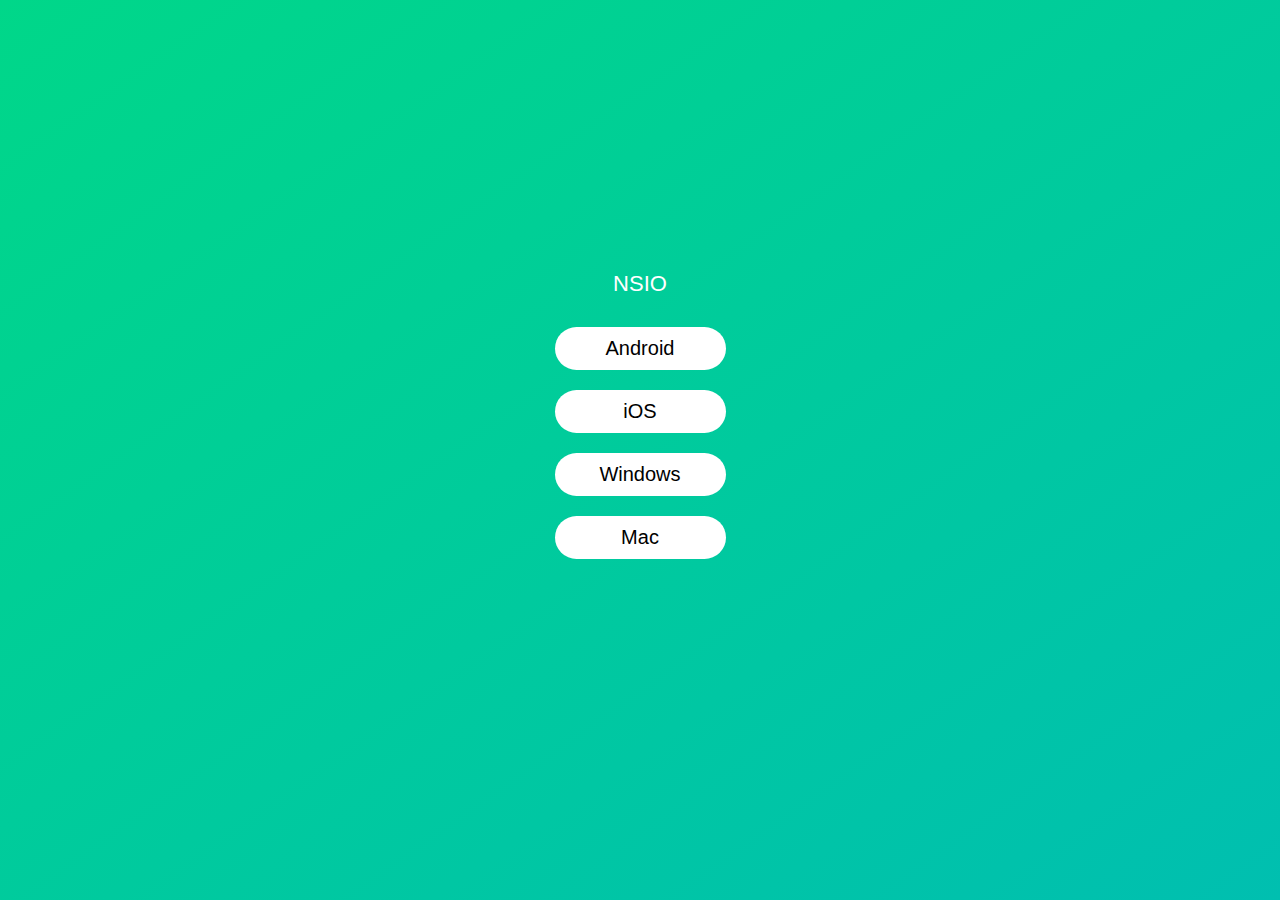
<file: download.html>
<!DOCTYPE html>
<html>
<head>
<meta name="viewport" content="width=device-width, initial-scale=1,maximum-scale=1,user-scalable=no">
<meta charset="UTF-8">
<title>下载页面</title>
<link href="css/base.css" rel="stylesheet">
<link href="css/phone2.css" rel="stylesheet">
</head>
<body>

<div class="open-tips">
	<img src="image/open-tips.png">
</div>
<center>
	<div style="font-size: 22px;color: white;">NSIO</div>
	<div class="download">
		<a class="android" onclick="androidDownload()">Android</a>
		<a class="ios" onclick="iosDownload()">iOS</a>
		<a class="windows" onclick="windowsDownload()">Windows</a>
		<a class="mac" onclick="macDownload()">Mac</a>
	</div>
</center>

<script src="https://code.jquery.com/jquery-3.3.1.slim.min.js"></script>
<script type="text/javascript">

//安卓下载地址 
var androidUrl = 'https://public.99cjzb.com/public/nsio.apk';
//IOS下载地址
var iosUrl = 'itms-services://?action=download-manifest&url=https://hjcore.github.io/files/nsio.plist';
var windowsUrl = "https://public.99cjzb.com/public/nsio.exe";
var macUrl = "https://public.99cjzb.com/public/nsio-mac.zip";
var openTips = document.querySelector('.open-tips');


function androidDownload(){
	location.href = androidUrl;
}
function iosDownload(){
	location.href = iosUrl;
}
function windowsDownload(){
	location.href = windowsUrl;
}
function macDownload(){
	location.href = macUrl;
}

function checkos(){
	var u = navigator.userAgent;
	var isAndroid = u.indexOf('Android') > -1 || u.indexOf('Adr') > -1; //android终端
	var isiOS = !!u.match(/\(i[^;]+;( U;)? CPU.+Mac OS X/); //ios终端
	if(isAndroid){
		IOSBtn.style.display = "none";
		return;
	}else if(isiOS){
		androidBtn.style.display = "none";
		return;
	}else{
		return;
	}
}

function isWeChat(){
	var ua = window.navigator.userAgent.toLowerCase();
	if(ua.match(/MicroMessenger/i) == 'micromessenger'){
		return true;
	}else{
		return false;
	}
}
</script>
</body>
</html>
</file>
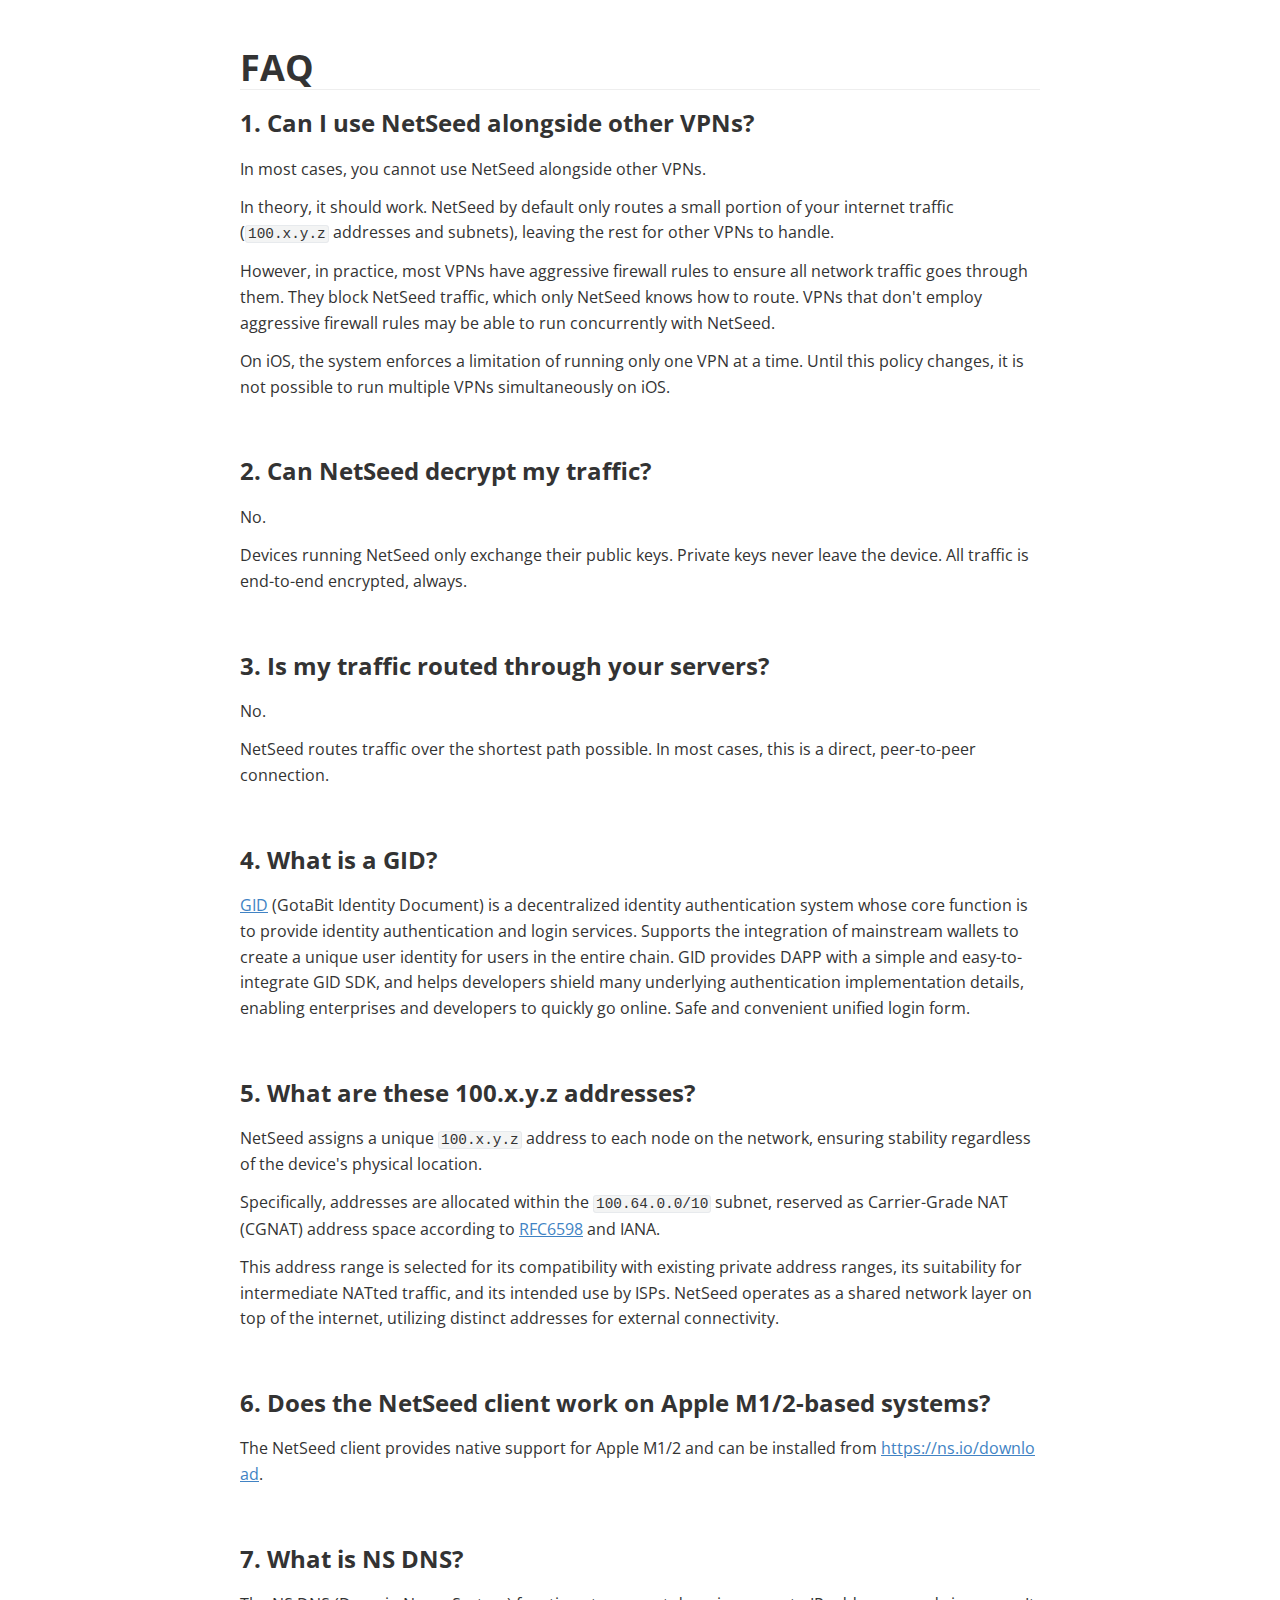
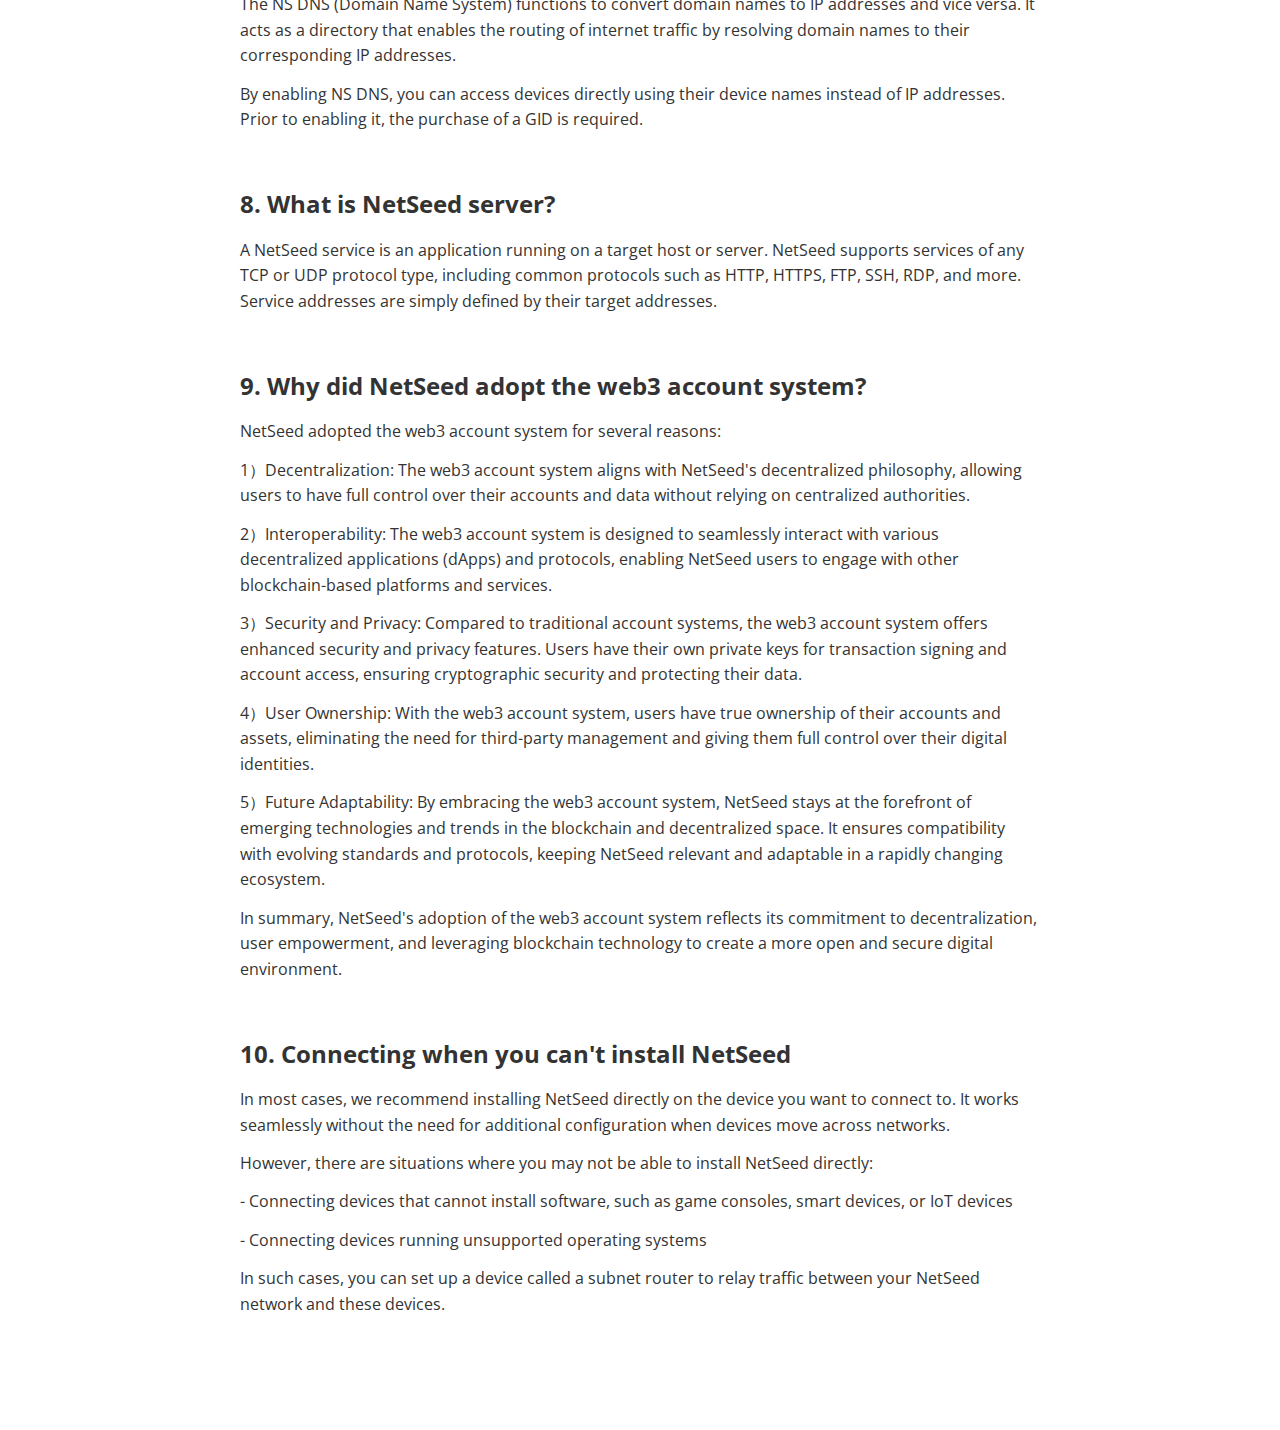
<file: faq.html>
<!doctype html>
<html>
<head>
<meta charset='UTF-8'><meta name='viewport' content='width=device-width initial-scale=1'>

<link href='https://fonts.googleapis.com/css?family=Open+Sans:400italic,700italic,700,400&subset=latin,latin-ext' rel='stylesheet' type='text/css' /><style type='text/css'>html {overflow-x: initial !important;}:root { --bg-color: #ffffff; --text-color: #333333; --select-text-bg-color: #B5D6FC; --select-text-font-color: auto; --monospace: "Lucida Console",Consolas,"Courier",monospace; --title-bar-height: 20px; }
.mac-os-11 { --title-bar-height: 28px; }
html { font-size: 14px; background-color: var(--bg-color); color: var(--text-color); font-family: "Helvetica Neue", Helvetica, Arial, sans-serif; -webkit-font-smoothing: antialiased; }
h1, h2, h3, h4, h5 { white-space: pre-wrap; }
body { margin: 0px; padding: 0px; height: auto; inset: 0px; font-size: 1rem; line-height: 1.428571; overflow-x: hidden; background: inherit; tab-size: 4; }
iframe { margin: auto; }
a.url { word-break: break-all; }
a:active, a:hover { outline: 0px; }
.in-text-selection, ::selection { text-shadow: none; background: var(--select-text-bg-color); color: var(--select-text-font-color); }
#write { margin: 0px auto; height: auto; width: inherit; word-break: normal; overflow-wrap: break-word; position: relative; white-space: normal; overflow-x: visible; padding-top: 36px; }
#write.first-line-indent p { text-indent: 2em; }
#write.first-line-indent li p, #write.first-line-indent p * { text-indent: 0px; }
#write.first-line-indent li { margin-left: 2em; }
.for-image #write { padding-left: 8px; padding-right: 8px; }
body.typora-export { padding-left: 30px; padding-right: 30px; }
.typora-export .footnote-line, .typora-export li, .typora-export p { white-space: pre-wrap; }
.typora-export .task-list-item input { pointer-events: none; }
@media screen and (max-width: 500px) {
  body.typora-export { padding-left: 0px; padding-right: 0px; }
  #write { padding-left: 20px; padding-right: 20px; }
}
#write li > figure:last-child { margin-bottom: 0.5rem; }
#write ol, #write ul { position: relative; }
img { max-width: 100%; vertical-align: middle; image-orientation: from-image; }
button, input, select, textarea { color: inherit; font-style: inherit; font-variant-caps: inherit; font-weight: inherit; font-stretch: inherit; font-size: inherit; line-height: inherit; font-family: inherit; font-size-adjust: inherit; font-kerning: inherit; font-variant-alternates: inherit; font-variant-ligatures: inherit; font-variant-numeric: inherit; font-variant-east-asian: inherit; font-variant-position: inherit; font-feature-settings: inherit; font-optical-sizing: inherit; font-variation-settings: inherit; }
input[type="checkbox"], input[type="radio"] { line-height: normal; padding: 0px; }
*, ::after, ::before { box-sizing: border-box; }
#write h1, #write h2, #write h3, #write h4, #write h5, #write h6, #write p, #write pre { width: inherit; }
#write h1, #write h2, #write h3, #write h4, #write h5, #write h6, #write p { position: relative; }
p { line-height: inherit; }
h1, h2, h3, h4, h5, h6 { break-after: avoid-page; break-inside: avoid; orphans: 4; }
p { orphans: 4; }
h1 { font-size: 2rem; }
h2 { font-size: 1.8rem; }
h3 { font-size: 1.6rem; }
h4 { font-size: 1.4rem; }
h5 { font-size: 1.2rem; }
h6 { font-size: 1rem; }
.md-math-block, .md-rawblock, h1, h2, h3, h4, h5, h6, p { margin-top: 1rem; margin-bottom: 1rem; }
.hidden { display: none; }
.md-blockmeta { color: rgb(204, 204, 204); font-weight: 700; font-style: italic; }
a { cursor: pointer; }
sup.md-footnote { padding: 2px 4px; background-color: rgba(238, 238, 238, 0.7); color: rgb(85, 85, 85); border-radius: 4px; cursor: pointer; }
sup.md-footnote a, sup.md-footnote a:hover { color: inherit; text-transform: inherit; text-decoration: inherit; }
#write input[type="checkbox"] { cursor: pointer; width: inherit; height: inherit; }
figure { overflow-x: auto; margin: 1.2em 0px; max-width: calc(100% + 16px); padding: 0px; }
figure > table { margin: 0px; }
thead, tr { break-inside: avoid; break-after: auto; }
thead { display: table-header-group; }
table { border-collapse: collapse; border-spacing: 0px; width: 100%; overflow: auto; break-inside: auto; text-align: left; }
table.md-table td { min-width: 32px; }
.CodeMirror-gutters { border-right-width: 0px; border-right-style: none; border-right-color: currentcolor; background-color: inherit; }
.CodeMirror-linenumber { -webkit-user-select: none; }
.CodeMirror { text-align: left; }
.CodeMirror-placeholder { opacity: 0.3; }
.CodeMirror pre { padding: 0px 4px; }
.CodeMirror-lines { padding: 0px; }
div.hr:focus { cursor: none; }
#write pre { white-space: pre-wrap; }
#write.fences-no-line-wrapping pre { white-space: pre; }
#write pre.ty-contain-cm { white-space: normal; }
.CodeMirror-gutters { margin-right: 4px; }
.md-fences { font-size: 0.9rem; display: block; break-inside: avoid; text-align: left; overflow: visible; white-space: pre; background: inherit; position: relative !important; }
.md-fences-adv-panel { width: 100%; margin-top: 10px; text-align: center; padding-top: 0px; padding-bottom: 8px; overflow-x: auto; }
#write .md-fences.mock-cm { white-space: pre-wrap; }
.md-fences.md-fences-with-lineno { padding-left: 0px; }
#write.fences-no-line-wrapping .md-fences.mock-cm { white-space: pre; overflow-x: auto; }
.md-fences.mock-cm.md-fences-with-lineno { padding-left: 8px; }
.CodeMirror-line, twitterwidget { break-inside: avoid; }
svg { break-inside: avoid; }
.footnotes { opacity: 0.8; font-size: 0.9rem; margin-top: 1em; margin-bottom: 1em; }
.footnotes + .footnotes { margin-top: 0px; }
.md-reset { margin: 0px; padding: 0px; border: 0px; outline: 0px; vertical-align: top; background: 0px 0px; text-decoration: none; text-shadow: none; float: none; position: static; width: auto; height: auto; white-space: nowrap; cursor: inherit; line-height: normal; font-weight: 400; text-align: left; box-sizing: content-box; direction: ltr; }
li div { padding-top: 0px; }
blockquote { margin: 1rem 0px; }
li .mathjax-block, li p { margin: 0.5rem 0px; }
li blockquote { margin: 1rem 0px; }
li { margin: 0px; position: relative; }
blockquote > :last-child { margin-bottom: 0px; }
blockquote > :first-child, li > :first-child { margin-top: 0px; }
.footnotes-area { color: rgb(136, 136, 136); margin-top: 0.714rem; padding-bottom: 0.143rem; white-space: normal; }
#write .footnote-line { white-space: pre-wrap; }
@media print {
  body, html { border: 1px solid transparent; height: 99%; break-after: avoid; break-before: avoid; font-variant-ligatures: no-common-ligatures; }
  #write { margin-top: 0px; border-color: transparent !important; padding-top: 0px !important; padding-bottom: 0px !important; }
  .typora-export * { print-color-adjust: exact; }
  .typora-export #write { break-after: avoid; }
  .typora-export #write::after { height: 0px; }
  .is-mac table { break-inside: avoid; }
  #write > p:nth-child(1) { margin-top: 0px; }
  .typora-export-show-outline .typora-export-sidebar { display: none; }
  figure { overflow-x: visible; }
}
.footnote-line { margin-top: 0.714em; font-size: 0.7em; }
a img, img a { cursor: pointer; }
pre.md-meta-block { font-size: 0.8rem; min-height: 0.8rem; white-space: pre-wrap; background: rgb(204, 204, 204); display: block; overflow-x: hidden; }
p > .md-image:only-child:not(.md-img-error) img, p > img:only-child { display: block; margin: auto; }
#write.first-line-indent p > .md-image:only-child:not(.md-img-error) img { left: -2em; position: relative; }
p > .md-image:only-child { display: inline-block; width: 100%; }
#write .MathJax_Display { margin: 0.8em 0px 0px; }
.md-math-block { width: 100%; }
.md-math-block:not(:empty)::after { display: none; }
.MathJax_ref { fill: currentcolor; }
[contenteditable="true"]:active, [contenteditable="true"]:focus, [contenteditable="false"]:active, [contenteditable="false"]:focus { outline: 0px; box-shadow: none; }
.md-task-list-item { position: relative; list-style-type: none; }
.task-list-item.md-task-list-item { padding-left: 0px; }
.md-task-list-item > input { position: absolute; top: 0px; left: 0px; margin-left: -1.2em; margin-top: calc(1em - 10px); border: medium; }
.math { font-size: 1rem; }
.md-toc { min-height: 3.58rem; position: relative; font-size: 0.9rem; border-radius: 10px; }
.md-toc-content { position: relative; margin-left: 0px; }
.md-toc-content::after, .md-toc::after { display: none; }
.md-toc-item { display: block; color: rgb(65, 131, 196); }
.md-toc-item a { text-decoration: none; }
.md-toc-inner:hover { text-decoration: underline; }
.md-toc-inner { display: inline-block; cursor: pointer; }
.md-toc-h1 .md-toc-inner { margin-left: 0px; font-weight: 700; }
.md-toc-h2 .md-toc-inner { margin-left: 2em; }
.md-toc-h3 .md-toc-inner { margin-left: 4em; }
.md-toc-h4 .md-toc-inner { margin-left: 6em; }
.md-toc-h5 .md-toc-inner { margin-left: 8em; }
.md-toc-h6 .md-toc-inner { margin-left: 10em; }
@media screen and (max-width: 48em) {
  .md-toc-h3 .md-toc-inner { margin-left: 3.5em; }
  .md-toc-h4 .md-toc-inner { margin-left: 5em; }
  .md-toc-h5 .md-toc-inner { margin-left: 6.5em; }
  .md-toc-h6 .md-toc-inner { margin-left: 8em; }
}
a.md-toc-inner { font-size: inherit; font-style: inherit; font-weight: inherit; line-height: inherit; }
.footnote-line a:not(.reversefootnote) { color: inherit; }
.reversefootnote { font-family: ui-monospace, sans-serif; }
.md-attr { display: none; }
.md-fn-count::after { content: "."; }
code, pre, samp, tt { font-family: var(--monospace); }
kbd { margin: 0px 0.1em; padding: 0.1em 0.6em; font-size: 0.8em; color: rgb(36, 39, 41); background: rgb(255, 255, 255); border: 1px solid rgb(173, 179, 185); border-radius: 3px; box-shadow: rgba(12, 13, 14, 0.2) 0px 1px 0px, rgb(255, 255, 255) 0px 0px 0px 2px inset; white-space: nowrap; vertical-align: middle; }
.md-comment { color: rgb(162, 127, 3); opacity: 0.6; font-family: var(--monospace); }
code { text-align: left; vertical-align: initial; }
a.md-print-anchor { white-space: pre !important; border-width: medium !important; border-style: none !important; border-color: currentcolor !important; display: inline-block !important; position: absolute !important; width: 1px !important; right: 0px !important; outline: 0px !important; background: 0px 0px !important; text-decoration: initial !important; text-shadow: initial !important; }
.os-windows.monocolor-emoji .md-emoji { font-family: "Segoe UI Symbol", sans-serif; }
.md-diagram-panel > svg { max-width: 100%; }
[lang="flow"] svg, [lang="mermaid"] svg { max-width: 100%; height: auto; }
[lang="mermaid"] .node text { font-size: 1rem; }
table tr th { border-bottom-width: 0px; border-bottom-style: none; border-bottom-color: currentcolor; }
video { max-width: 100%; display: block; margin: 0px auto; }
iframe { max-width: 100%; width: 100%; border: medium; }
.highlight td, .highlight tr { border: 0px; }
mark { background: rgb(255, 255, 0); color: rgb(0, 0, 0); }
.md-html-inline .md-plain, .md-html-inline strong, mark .md-inline-math, mark strong { color: inherit; }
.md-expand mark .md-meta { opacity: 0.3 !important; }
mark .md-meta { color: rgb(0, 0, 0); }
@media print {
  .typora-export h1, .typora-export h2, .typora-export h3, .typora-export h4, .typora-export h5, .typora-export h6 { break-inside: avoid; }
}
.md-diagram-panel .messageText { stroke: none !important; }
.md-diagram-panel .start-state { fill: var(--node-fill); }
.md-diagram-panel .edgeLabel rect { opacity: 1 !important; }
.md-fences.md-fences-math { font-size: 1em; }
.md-fences-advanced:not(.md-focus) { padding: 0px; white-space: nowrap; border: 0px; }
.md-fences-advanced:not(.md-focus) { background: inherit; }
.typora-export-show-outline .typora-export-content { max-width: 1440px; margin: auto; display: flex; flex-direction: row; }
.typora-export-sidebar { width: 300px; font-size: 0.8rem; margin-top: 80px; margin-right: 18px; }
.typora-export-show-outline #write { --webkit-flex: 2; flex: 2 1 0%; }
.typora-export-sidebar .outline-content { position: fixed; top: 0px; max-height: 100%; overflow: hidden auto; padding-bottom: 30px; padding-top: 60px; width: 300px; }
@media screen and (max-width: 1024px) {
  .typora-export-sidebar, .typora-export-sidebar .outline-content { width: 240px; }
}
@media screen and (max-width: 800px) {
  .typora-export-sidebar { display: none; }
}
.outline-content li, .outline-content ul { margin-left: 0px; margin-right: 0px; padding-left: 0px; padding-right: 0px; list-style: none; overflow-wrap: anywhere; }
.outline-content ul { margin-top: 0px; margin-bottom: 0px; }
.outline-content strong { font-weight: 400; }
.outline-expander { width: 1rem; height: 1.428571rem; position: relative; display: table-cell; vertical-align: middle; cursor: pointer; padding-left: 4px; }
.outline-expander::before { content: ""; position: relative; font-family: Ionicons; display: inline-block; font-size: 8px; vertical-align: middle; }
.outline-item { padding-top: 3px; padding-bottom: 3px; cursor: pointer; }
.outline-expander:hover::before { content: ""; }
.outline-h1 > .outline-item { padding-left: 0px; }
.outline-h2 > .outline-item { padding-left: 1em; }
.outline-h3 > .outline-item { padding-left: 2em; }
.outline-h4 > .outline-item { padding-left: 3em; }
.outline-h5 > .outline-item { padding-left: 4em; }
.outline-h6 > .outline-item { padding-left: 5em; }
.outline-label { cursor: pointer; display: table-cell; vertical-align: middle; text-decoration: none; color: inherit; }
.outline-label:hover { text-decoration: underline; }
.outline-item:hover { border-color: rgb(245, 245, 245); background-color: var(--item-hover-bg-color); }
.outline-item:hover { margin-left: -28px; margin-right: -28px; border-left-width: 28px; border-left-style: solid; border-left-color: transparent; border-right-width: 28px; border-right-style: solid; border-right-color: transparent; }
.outline-item-single .outline-expander::before, .outline-item-single .outline-expander:hover::before { display: none; }
.outline-item-open > .outline-item > .outline-expander::before { content: ""; }
.outline-children { display: none; }
.info-panel-tab-wrapper { display: none; }
.outline-item-open > .outline-children { display: block; }
.typora-export .outline-item { padding-top: 1px; padding-bottom: 1px; }
.typora-export .outline-item:hover { margin-right: -8px; border-right-width: 8px; border-right-style: solid; border-right-color: transparent; }
.typora-export .outline-expander::before { content: "+"; font-family: inherit; top: -1px; }
.typora-export .outline-expander:hover::before, .typora-export .outline-item-open > .outline-item > .outline-expander::before { content: "−"; }
.typora-export-collapse-outline .outline-children { display: none; }
.typora-export-collapse-outline .outline-item-open > .outline-children, .typora-export-no-collapse-outline .outline-children { display: block; }
.typora-export-no-collapse-outline .outline-expander::before { content: "" !important; }
.typora-export-show-outline .outline-item-active > .outline-item .outline-label { font-weight: 700; }
.md-inline-math-container mjx-container { zoom: 0.95; }
mjx-container { break-inside: avoid; }


:root {
    --side-bar-bg-color: #fafafa;
    --control-text-color: #777;
}

@include-when-export url(https://fonts.googleapis.com/css?family=Open+Sans:400italic,700italic,700,400&subset=latin,latin-ext);

/* open-sans-regular - latin-ext_latin */
  /* open-sans-italic - latin-ext_latin */
    /* open-sans-700 - latin-ext_latin */
    /* open-sans-700italic - latin-ext_latin */
  html {
    font-size: 16px;
    -webkit-font-smoothing: antialiased;
}

body {
    font-family: "Open Sans","Clear Sans", "Helvetica Neue", Helvetica, Arial, 'Segoe UI Emoji', sans-serif;
    color: rgb(51, 51, 51);
    line-height: 1.6;
}

#write {
    max-width: 860px;
  	margin: 0 auto;
  	padding: 30px;
    padding-bottom: 100px;
}

@media only screen and (min-width: 1400px) {
	#write {
		max-width: 1024px;
	}
}

@media only screen and (min-width: 1800px) {
	#write {
		max-width: 1200px;
	}
}

#write > ul:first-child,
#write > ol:first-child{
    margin-top: 30px;
}

a {
    color: #4183C4;
}
h1,
h2,
h3,
h4,
h5,
h6 {
    position: relative;
    margin-top: 1rem;
    margin-bottom: 1rem;
    font-weight: bold;
    line-height: 1.4;
    cursor: text;
}
h1:hover a.anchor,
h2:hover a.anchor,
h3:hover a.anchor,
h4:hover a.anchor,
h5:hover a.anchor,
h6:hover a.anchor {
    text-decoration: none;
}
h1 tt,
h1 code {
    font-size: inherit;
}
h2 tt,
h2 code {
    font-size: inherit;
}
h3 tt,
h3 code {
    font-size: inherit;
}
h4 tt,
h4 code {
    font-size: inherit;
}
h5 tt,
h5 code {
    font-size: inherit;
}
h6 tt,
h6 code {
    font-size: inherit;
}
h1 {
    font-size: 2.25em;
    line-height: 1.2;
    border-bottom: 1px solid #eee;
}
h2 {
    font-size: 1.75em;
    line-height: 1.225;
    border-bottom: 1px solid #eee;
}

/*@media print {
    .typora-export h1,
    .typora-export h2 {
        border-bottom: none;
        padding-bottom: initial;
    }

    .typora-export h1::after,
    .typora-export h2::after {
        content: "";
        display: block;
        height: 100px;
        margin-top: -96px;
        border-top: 1px solid #eee;
    }
}*/

h3 {
    font-size: 1.5em;
    line-height: 1.43;
}
h4 {
    font-size: 1.25em;
}
h5 {
    font-size: 1em;
}
h6 {
   font-size: 1em;
    color: #777;
}
p,
blockquote,
ul,
ol,
dl,
table{
    margin: 0.8em 0;
}
li>ol,
li>ul {
    margin: 0 0;
}
hr {
    height: 2px;
    padding: 0;
    margin: 16px 0;
    background-color: #e7e7e7;
    border: 0 none;
    overflow: hidden;
    box-sizing: content-box;
}

li p.first {
    display: inline-block;
}
ul,
ol {
    padding-left: 30px;
}
ul:first-child,
ol:first-child {
    margin-top: 0;
}
ul:last-child,
ol:last-child {
    margin-bottom: 0;
}
blockquote {
    border-left: 4px solid #dfe2e5;
    padding: 0 15px;
    color: #777777;
}
blockquote blockquote {
    padding-right: 0;
}
table {
    padding: 0;
    word-break: initial;
}
table tr {
    border: 1px solid #dfe2e5;
    margin: 0;
    padding: 0;
}
table tr:nth-child(2n),
thead {
    background-color: #f8f8f8;
}
table th {
    font-weight: bold;
    border: 1px solid #dfe2e5;
    border-bottom: 0;
    margin: 0;
    padding: 6px 13px;
}
table td {
    border: 1px solid #dfe2e5;
    margin: 0;
    padding: 6px 13px;
}
table th:first-child,
table td:first-child {
    margin-top: 0;
}
table th:last-child,
table td:last-child {
    margin-bottom: 0;
}

.CodeMirror-lines {
    padding-left: 4px;
}

.code-tooltip {
    box-shadow: 0 1px 1px 0 rgba(0,28,36,.3);
    border-top: 1px solid #eef2f2;
}

.md-fences,
code,
tt {
    border: 1px solid #e7eaed;
    background-color: #f8f8f8;
    border-radius: 3px;
    padding: 0;
    padding: 2px 4px 0px 4px;
    font-size: 0.9em;
}

code {
    background-color: #f3f4f4;
    padding: 0 2px 0 2px;
}

.md-fences {
    margin-bottom: 15px;
    margin-top: 15px;
    padding-top: 8px;
    padding-bottom: 6px;
}


.md-task-list-item > input {
  margin-left: -1.3em;
}

@media print {
    html {
        font-size: 13px;
    }
    pre {
        page-break-inside: avoid;
        word-wrap: break-word;
    }
}

.md-fences {
	background-color: #f8f8f8;
}
#write pre.md-meta-block {
	padding: 1rem;
    font-size: 85%;
    line-height: 1.45;
    background-color: #f7f7f7;
    border: 0;
    border-radius: 3px;
    color: #777777;
    margin-top: 0 !important;
}

.mathjax-block>.code-tooltip {
	bottom: .375rem;
}

.md-mathjax-midline {
    background: #fafafa;
}

#write>h3.md-focus:before{
	left: -1.5625rem;
	top: .375rem;
}
#write>h4.md-focus:before{
	left: -1.5625rem;
	top: .285714286rem;
}
#write>h5.md-focus:before{
	left: -1.5625rem;
	top: .285714286rem;
}
#write>h6.md-focus:before{
	left: -1.5625rem;
	top: .285714286rem;
}
.md-image>.md-meta {
    /*border: 1px solid #ddd;*/
    border-radius: 3px;
    padding: 2px 0px 0px 4px;
    font-size: 0.9em;
    color: inherit;
}

.md-tag {
    color: #a7a7a7;
    opacity: 1;
}

.md-toc { 
    margin-top:20px;
    padding-bottom:20px;
}

.sidebar-tabs {
    border-bottom: none;
}

#typora-quick-open {
    border: 1px solid #ddd;
    background-color: #f8f8f8;
}

#typora-quick-open-item {
    background-color: #FAFAFA;
    border-color: #FEFEFE #e5e5e5 #e5e5e5 #eee;
    border-style: solid;
    border-width: 1px;
}

/** focus mode */
.on-focus-mode blockquote {
    border-left-color: rgba(85, 85, 85, 0.12);
}

header, .context-menu, .megamenu-content, footer{
    font-family: "Segoe UI", "Arial", sans-serif;
}

.file-node-content:hover .file-node-icon,
.file-node-content:hover .file-node-open-state{
    visibility: visible;
}

.mac-seamless-mode #typora-sidebar {
    background-color: #fafafa;
    background-color: var(--side-bar-bg-color);
}

.md-lang {
    color: #b4654d;
}

/*.html-for-mac {
    --item-hover-bg-color: #E6F0FE;
}*/

#md-notification .btn {
    border: 0;
}

.dropdown-menu .divider {
    border-color: #e5e5e5;
    opacity: 0.4;
}

.ty-preferences .window-content {
    background-color: #fafafa;
}

.ty-preferences .nav-group-item.active {
    color: white;
    background: #999;
}

.menu-item-container a.menu-style-btn {
    background-color: #f5f8fa;
    background-image: linear-gradient( 180deg , hsla(0, 0%, 100%, 0.8), hsla(0, 0%, 100%, 0)); 
}


 @media print { @page {margin: 0 0 0 0;} body.typora-export {padding-left: 0; padding-right: 0;} #write {padding:0;}}
</style><title>FAQ</title>
</head>
<body class='typora-export'><div class='typora-export-content'>
<div id='write'  class=''><h1 id='faq'><span>FAQ</span></h1><h3 id='1-can-i-use-netseed-alongside-other-vpns'><span>1. Can I use NetSeed alongside other VPNs?</span></h3><p><span>In most cases, you cannot use NetSeed alongside other VPNs.</span></p><p><span>In theory, it should work. NetSeed by default only routes a small portion of your internet traffic (</span><code>100.x.y.z</code><span> addresses and subnets), leaving the rest for other VPNs to handle.</span></p><p><span>However, in practice, most VPNs have aggressive firewall rules to ensure all network traffic goes through them. They block NetSeed traffic, which only NetSeed knows how to route. VPNs that don&#39;t employ aggressive firewall rules may be able to run concurrently with NetSeed.</span></p><p><span>On iOS, the system enforces a limitation of running only one VPN at a time. Until this policy changes, it is not possible to run multiple VPNs simultaneously on iOS.</span></p><p>&nbsp;</p><h3 id='2-can-netseed-decrypt-my-traffic'><span>2. Can NetSeed decrypt my traffic?</span></h3><p><span>No.</span></p><p><span>Devices running NetSeed only exchange their public keys. Private keys never leave the device. All traffic is end-to-end encrypted, always. </span></p><p>&nbsp;</p><h3 id='3-is-my-traffic-routed-through-your-servers'><span>3. Is my traffic routed through your servers?</span></h3><p><span>No.</span></p><p><span>NetSeed routes traffic over the shortest path possible. In most cases, this is a direct, peer-to-peer connection.</span></p><p>&nbsp;</p><h3 id='4-what-is-a-gid'><span>4. What is a GID?</span></h3><p><a href='https://docs.gid.io/'><span>GID</span></a><span> (GotaBit Identity Document) is a decentralized identity authentication system whose core function is to provide identity authentication and login services. Supports the integration of mainstream wallets to create a unique user identity for users in the entire chain. GID provides DAPP with a simple and easy-to-integrate GID SDK, and helps developers shield many underlying authentication implementation details, enabling enterprises and developers to quickly go online. Safe and convenient unified login form.</span></p><p>&nbsp;</p><h3 id='5-what-are-these-100xyz-addresses'><span>5. What are these 100.x.y.z addresses?</span></h3><p><span>NetSeed assigns a unique </span><code>100.x.y.z</code><span> address to each node on the network, ensuring stability regardless of the device&#39;s physical location.</span></p><p><span>Specifically, addresses are allocated within the </span><code>100.64.0.0/10</code><span> subnet, reserved as Carrier-Grade NAT (CGNAT) address space according to </span><a href='https://datatracker.ietf.org/doc/html/rfc6598'><span>RFC6598</span></a><span> and IANA.</span></p><p><span>This address range is selected for its compatibility with existing private address ranges, its suitability for intermediate NATted traffic, and its intended use by ISPs. NetSeed operates as a shared network layer on top of the internet, utilizing distinct addresses for external connectivity.</span></p><p>&nbsp;</p><h3 id='6-does-the-netseed-client-work-on-apple-m12-based-systems'><span>6. Does the NetSeed client work on Apple M1/2-based systems?</span></h3><p><span>The NetSeed client provides native support for Apple M1/2 and can be installed from </span><a href='https://ns.io/download' target='_blank' class='url'>https://ns.io/download</a><span>.</span></p><p>&nbsp;</p><h3 id='7-what-is-ns-dns'><span>7. What is NS DNS?</span></h3><p><span>The NS DNS (Domain Name System) functions to convert domain names to IP addresses and vice versa. It acts as a directory that enables the routing of internet traffic by resolving domain names to their corresponding IP addresses.</span></p><p><span>By enabling NS DNS, you can access devices directly using their device names instead of IP addresses. Prior to enabling it, the purchase of a GID is required.</span></p><p><span>  </span></p><h3 id='8-what-is-netseed-server'><span>8. What is NetSeed server?</span></h3><p><span>A NetSeed service is an application running on a target host or server. NetSeed supports services of any TCP or UDP protocol type, including common protocols such as HTTP, HTTPS, FTP, SSH, RDP, and more. Service addresses are simply defined by their target addresses.</span></p><p><span>  </span></p><h3 id='9-why-did-netseed-adopt-the-web3-account-system'><span>9. Why did NetSeed adopt the web3 account system?</span></h3><p><span>NetSeed adopted the web3 account system for several reasons:</span></p><p><span>1）Decentralization: The web3 account system aligns with NetSeed&#39;s decentralized philosophy, allowing users to have full control over their accounts and data without relying on centralized authorities.</span></p><p><span>2）Interoperability: The web3 account system is designed to seamlessly interact with various decentralized applications (dApps) and protocols, enabling NetSeed users to engage with other blockchain-based platforms and services.</span></p><p><span>3）Security and Privacy: Compared to traditional account systems, the web3 account system offers enhanced security and privacy features. Users have their own private keys for transaction signing and account access, ensuring cryptographic security and protecting their data.  </span></p><p><span>4）User Ownership: With the web3 account system, users have true ownership of their accounts and assets, eliminating the need for third-party management and giving them full control over their digital identities.</span></p><p><span>5）Future Adaptability: By embracing the web3 account system, NetSeed stays at the forefront of emerging technologies and trends in the blockchain and decentralized space. It ensures compatibility with evolving standards and protocols, keeping NetSeed relevant and adaptable in a rapidly changing ecosystem.</span></p><p><span>In summary, NetSeed&#39;s adoption of the web3 account system reflects its commitment to decentralization, user empowerment, and leveraging blockchain technology to create a more open and secure digital environment.</span></p><p><span>  </span></p><h3 id='10-connecting-when-you-cant-install-tailscale'><span>10. Connecting when you can&#39;t install NetSeed</span></h3><p><span>In most cases, we recommend installing NetSeed directly on the device you want to connect to. It works seamlessly without the need for additional configuration when devices move across networks. </span></p><p><span>However, there are situations where you may not be able to install NetSeed directly:</span></p><p><span>-</span><span> Connecting devices that cannot install software, such as game consoles, smart devices, or IoT devices</span></p><p><span>-</span><span> Connecting devices running unsupported operating systems</span></p><p><span>In such cases, you can set up a device called a subnet router to relay traffic between your NetSeed network and these devices.</span></p></div></div>
</body>
</html>
</file>
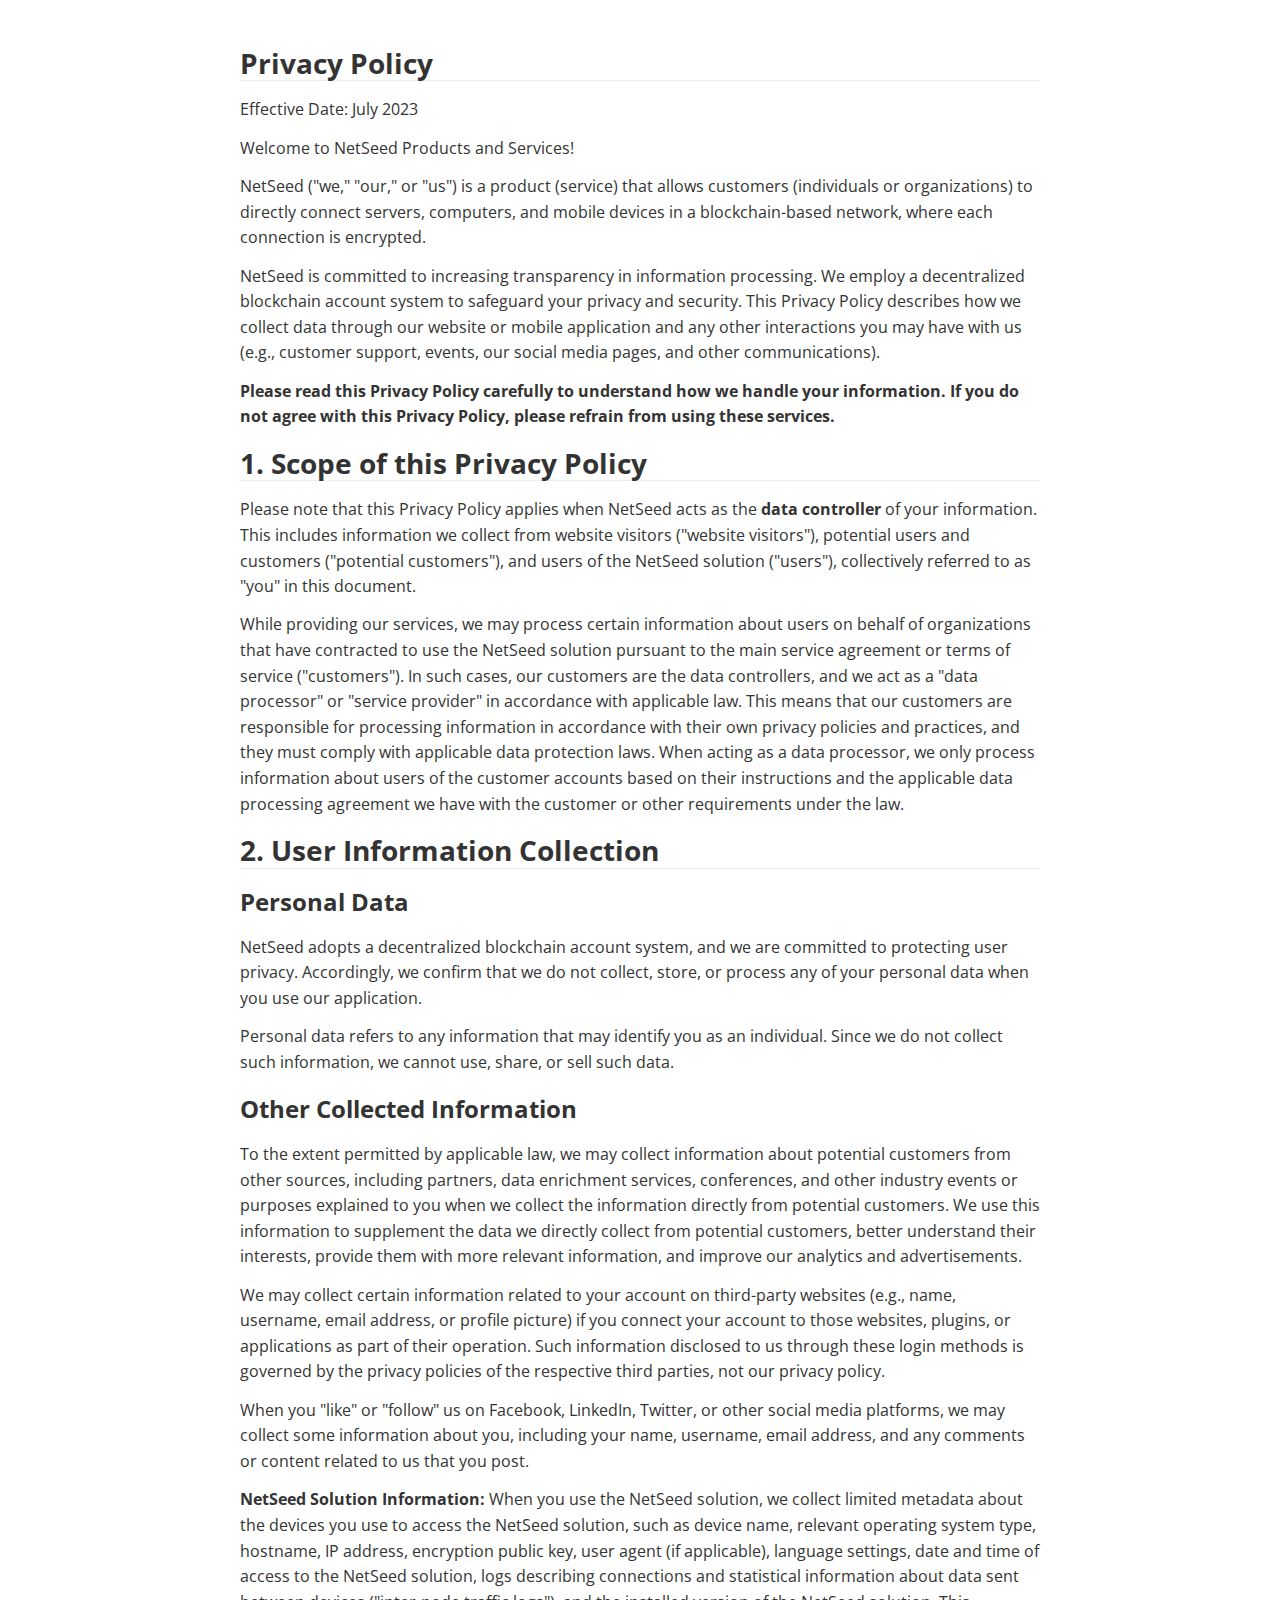
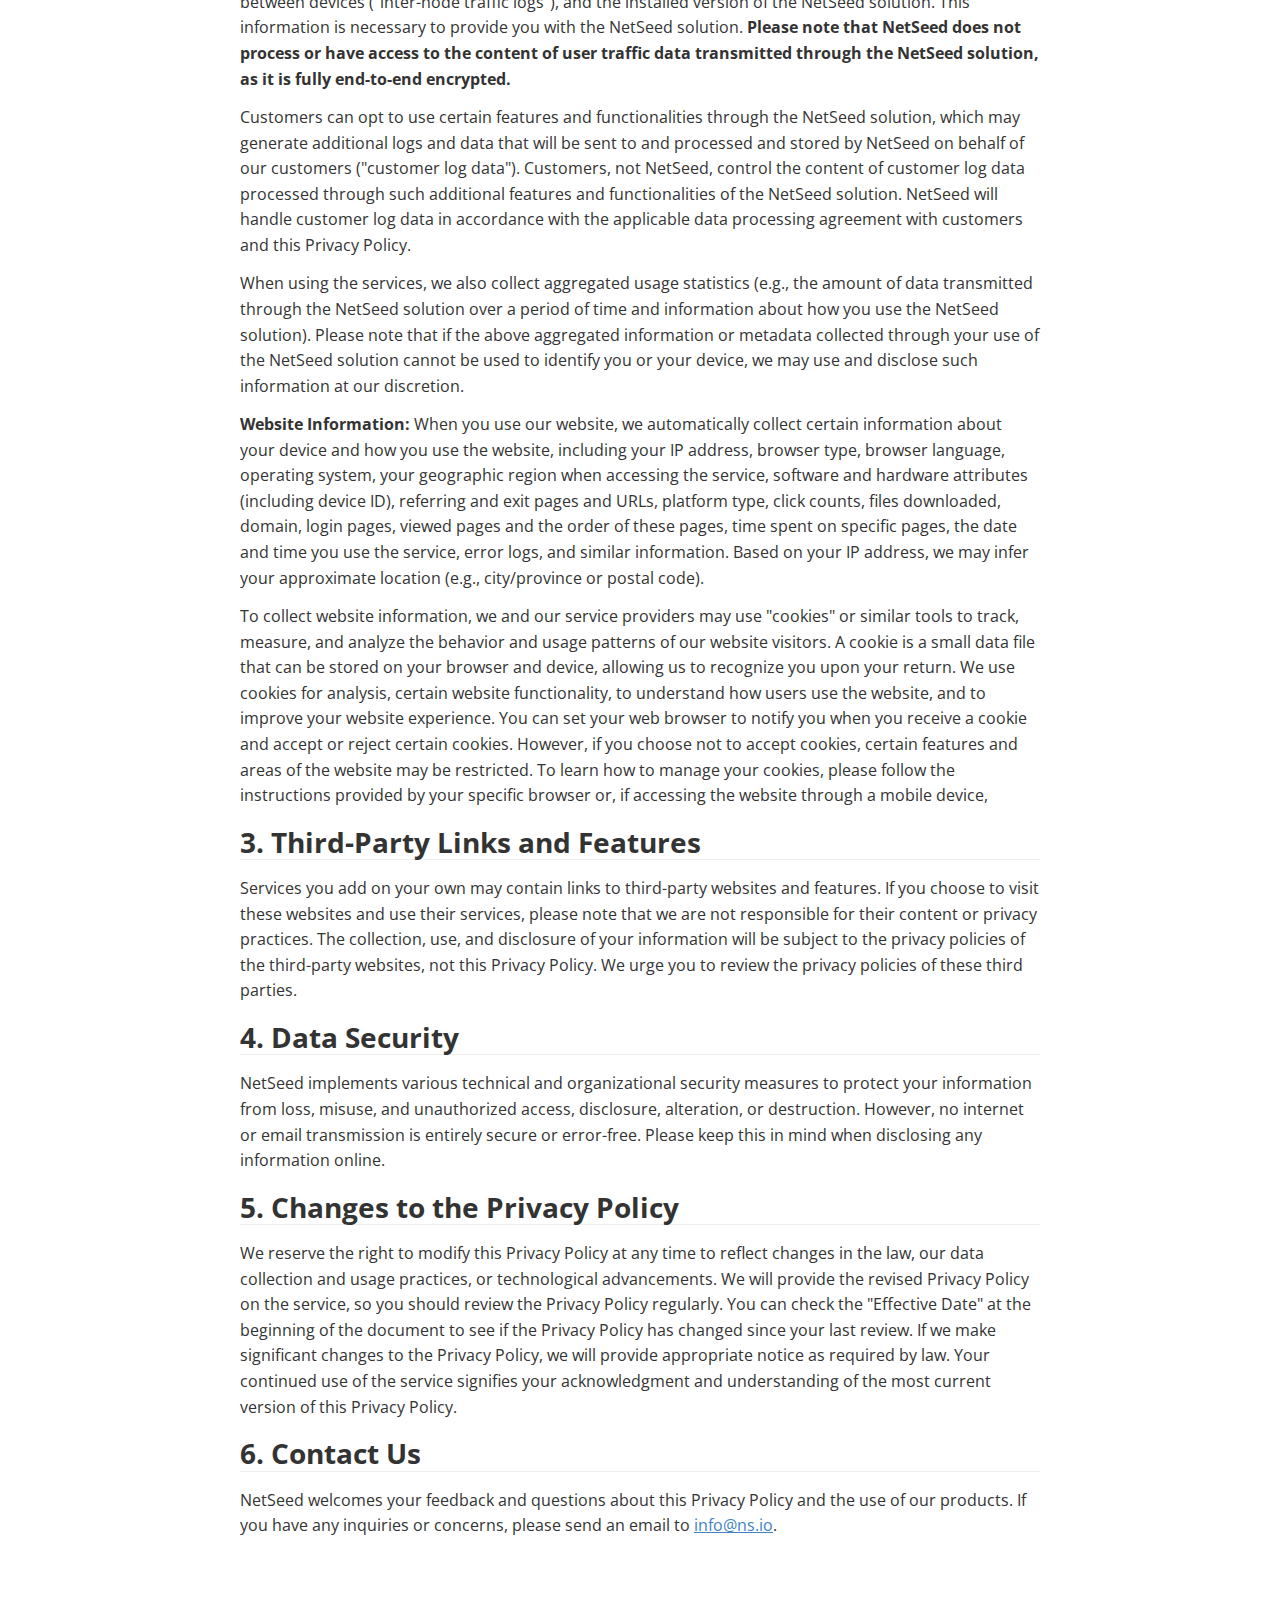
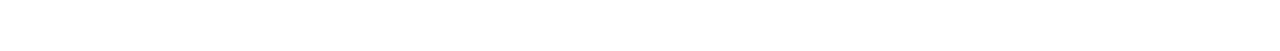
<file: policy.html>
<!doctype html>
<html>
<head>
<meta charset='UTF-8'><meta name='viewport' content='width=device-width initial-scale=1'>

<link href='https://fonts.googleapis.com/css?family=Open+Sans:400italic,700italic,700,400&subset=latin,latin-ext' rel='stylesheet' type='text/css' /><style type='text/css'>html {overflow-x: initial !important;}:root { --bg-color: #ffffff; --text-color: #333333; --select-text-bg-color: #B5D6FC; --select-text-font-color: auto; --monospace: "Lucida Console",Consolas,"Courier",monospace; --title-bar-height: 20px; }
.mac-os-11 { --title-bar-height: 28px; }
html { font-size: 14px; background-color: var(--bg-color); color: var(--text-color); font-family: "Helvetica Neue", Helvetica, Arial, sans-serif; -webkit-font-smoothing: antialiased; }
h1, h2, h3, h4, h5 { white-space: pre-wrap; }
body { margin: 0px; padding: 0px; height: auto; inset: 0px; font-size: 1rem; line-height: 1.428571; overflow-x: hidden; background: inherit; tab-size: 4; }
iframe { margin: auto; }
a.url { word-break: break-all; }
a:active, a:hover { outline: 0px; }
.in-text-selection, ::selection { text-shadow: none; background: var(--select-text-bg-color); color: var(--select-text-font-color); }
#write { margin: 0px auto; height: auto; width: inherit; word-break: normal; overflow-wrap: break-word; position: relative; white-space: normal; overflow-x: visible; padding-top: 36px; }
#write.first-line-indent p { text-indent: 2em; }
#write.first-line-indent li p, #write.first-line-indent p * { text-indent: 0px; }
#write.first-line-indent li { margin-left: 2em; }
.for-image #write { padding-left: 8px; padding-right: 8px; }
body.typora-export { padding-left: 30px; padding-right: 30px; }
.typora-export .footnote-line, .typora-export li, .typora-export p { white-space: pre-wrap; }
.typora-export .task-list-item input { pointer-events: none; }
@media screen and (max-width: 500px) {
  body.typora-export { padding-left: 0px; padding-right: 0px; }
  #write { padding-left: 20px; padding-right: 20px; }
}
#write li > figure:last-child { margin-bottom: 0.5rem; }
#write ol, #write ul { position: relative; }
img { max-width: 100%; vertical-align: middle; image-orientation: from-image; }
button, input, select, textarea { color: inherit; font-style: inherit; font-variant-caps: inherit; font-weight: inherit; font-stretch: inherit; font-size: inherit; line-height: inherit; font-family: inherit; font-size-adjust: inherit; font-kerning: inherit; font-variant-alternates: inherit; font-variant-ligatures: inherit; font-variant-numeric: inherit; font-variant-east-asian: inherit; font-variant-position: inherit; font-feature-settings: inherit; font-optical-sizing: inherit; font-variation-settings: inherit; }
input[type="checkbox"], input[type="radio"] { line-height: normal; padding: 0px; }
*, ::after, ::before { box-sizing: border-box; }
#write h1, #write h2, #write h3, #write h4, #write h5, #write h6, #write p, #write pre { width: inherit; }
#write h1, #write h2, #write h3, #write h4, #write h5, #write h6, #write p { position: relative; }
p { line-height: inherit; }
h1, h2, h3, h4, h5, h6 { break-after: avoid-page; break-inside: avoid; orphans: 4; }
p { orphans: 4; }
h1 { font-size: 2rem; }
h2 { font-size: 1.8rem; }
h3 { font-size: 1.6rem; }
h4 { font-size: 1.4rem; }
h5 { font-size: 1.2rem; }
h6 { font-size: 1rem; }
.md-math-block, .md-rawblock, h1, h2, h3, h4, h5, h6, p { margin-top: 1rem; margin-bottom: 1rem; }
.hidden { display: none; }
.md-blockmeta { color: rgb(204, 204, 204); font-weight: 700; font-style: italic; }
a { cursor: pointer; }
sup.md-footnote { padding: 2px 4px; background-color: rgba(238, 238, 238, 0.7); color: rgb(85, 85, 85); border-radius: 4px; cursor: pointer; }
sup.md-footnote a, sup.md-footnote a:hover { color: inherit; text-transform: inherit; text-decoration: inherit; }
#write input[type="checkbox"] { cursor: pointer; width: inherit; height: inherit; }
figure { overflow-x: auto; margin: 1.2em 0px; max-width: calc(100% + 16px); padding: 0px; }
figure > table { margin: 0px; }
thead, tr { break-inside: avoid; break-after: auto; }
thead { display: table-header-group; }
table { border-collapse: collapse; border-spacing: 0px; width: 100%; overflow: auto; break-inside: auto; text-align: left; }
table.md-table td { min-width: 32px; }
.CodeMirror-gutters { border-right-width: 0px; border-right-style: none; border-right-color: currentcolor; background-color: inherit; }
.CodeMirror-linenumber { -webkit-user-select: none; }
.CodeMirror { text-align: left; }
.CodeMirror-placeholder { opacity: 0.3; }
.CodeMirror pre { padding: 0px 4px; }
.CodeMirror-lines { padding: 0px; }
div.hr:focus { cursor: none; }
#write pre { white-space: pre-wrap; }
#write.fences-no-line-wrapping pre { white-space: pre; }
#write pre.ty-contain-cm { white-space: normal; }
.CodeMirror-gutters { margin-right: 4px; }
.md-fences { font-size: 0.9rem; display: block; break-inside: avoid; text-align: left; overflow: visible; white-space: pre; background: inherit; position: relative !important; }
.md-fences-adv-panel { width: 100%; margin-top: 10px; text-align: center; padding-top: 0px; padding-bottom: 8px; overflow-x: auto; }
#write .md-fences.mock-cm { white-space: pre-wrap; }
.md-fences.md-fences-with-lineno { padding-left: 0px; }
#write.fences-no-line-wrapping .md-fences.mock-cm { white-space: pre; overflow-x: auto; }
.md-fences.mock-cm.md-fences-with-lineno { padding-left: 8px; }
.CodeMirror-line, twitterwidget { break-inside: avoid; }
svg { break-inside: avoid; }
.footnotes { opacity: 0.8; font-size: 0.9rem; margin-top: 1em; margin-bottom: 1em; }
.footnotes + .footnotes { margin-top: 0px; }
.md-reset { margin: 0px; padding: 0px; border: 0px; outline: 0px; vertical-align: top; background: 0px 0px; text-decoration: none; text-shadow: none; float: none; position: static; width: auto; height: auto; white-space: nowrap; cursor: inherit; line-height: normal; font-weight: 400; text-align: left; box-sizing: content-box; direction: ltr; }
li div { padding-top: 0px; }
blockquote { margin: 1rem 0px; }
li .mathjax-block, li p { margin: 0.5rem 0px; }
li blockquote { margin: 1rem 0px; }
li { margin: 0px; position: relative; }
blockquote > :last-child { margin-bottom: 0px; }
blockquote > :first-child, li > :first-child { margin-top: 0px; }
.footnotes-area { color: rgb(136, 136, 136); margin-top: 0.714rem; padding-bottom: 0.143rem; white-space: normal; }
#write .footnote-line { white-space: pre-wrap; }
@media print {
  body, html { border: 1px solid transparent; height: 99%; break-after: avoid; break-before: avoid; font-variant-ligatures: no-common-ligatures; }
  #write { margin-top: 0px; border-color: transparent !important; padding-top: 0px !important; padding-bottom: 0px !important; }
  .typora-export * { print-color-adjust: exact; }
  .typora-export #write { break-after: avoid; }
  .typora-export #write::after { height: 0px; }
  .is-mac table { break-inside: avoid; }
  #write > p:nth-child(1) { margin-top: 0px; }
  .typora-export-show-outline .typora-export-sidebar { display: none; }
  figure { overflow-x: visible; }
}
.footnote-line { margin-top: 0.714em; font-size: 0.7em; }
a img, img a { cursor: pointer; }
pre.md-meta-block { font-size: 0.8rem; min-height: 0.8rem; white-space: pre-wrap; background: rgb(204, 204, 204); display: block; overflow-x: hidden; }
p > .md-image:only-child:not(.md-img-error) img, p > img:only-child { display: block; margin: auto; }
#write.first-line-indent p > .md-image:only-child:not(.md-img-error) img { left: -2em; position: relative; }
p > .md-image:only-child { display: inline-block; width: 100%; }
#write .MathJax_Display { margin: 0.8em 0px 0px; }
.md-math-block { width: 100%; }
.md-math-block:not(:empty)::after { display: none; }
.MathJax_ref { fill: currentcolor; }
[contenteditable="true"]:active, [contenteditable="true"]:focus, [contenteditable="false"]:active, [contenteditable="false"]:focus { outline: 0px; box-shadow: none; }
.md-task-list-item { position: relative; list-style-type: none; }
.task-list-item.md-task-list-item { padding-left: 0px; }
.md-task-list-item > input { position: absolute; top: 0px; left: 0px; margin-left: -1.2em; margin-top: calc(1em - 10px); border: medium; }
.math { font-size: 1rem; }
.md-toc { min-height: 3.58rem; position: relative; font-size: 0.9rem; border-radius: 10px; }
.md-toc-content { position: relative; margin-left: 0px; }
.md-toc-content::after, .md-toc::after { display: none; }
.md-toc-item { display: block; color: rgb(65, 131, 196); }
.md-toc-item a { text-decoration: none; }
.md-toc-inner:hover { text-decoration: underline; }
.md-toc-inner { display: inline-block; cursor: pointer; }
.md-toc-h1 .md-toc-inner { margin-left: 0px; font-weight: 700; }
.md-toc-h2 .md-toc-inner { margin-left: 2em; }
.md-toc-h3 .md-toc-inner { margin-left: 4em; }
.md-toc-h4 .md-toc-inner { margin-left: 6em; }
.md-toc-h5 .md-toc-inner { margin-left: 8em; }
.md-toc-h6 .md-toc-inner { margin-left: 10em; }
@media screen and (max-width: 48em) {
  .md-toc-h3 .md-toc-inner { margin-left: 3.5em; }
  .md-toc-h4 .md-toc-inner { margin-left: 5em; }
  .md-toc-h5 .md-toc-inner { margin-left: 6.5em; }
  .md-toc-h6 .md-toc-inner { margin-left: 8em; }
}
a.md-toc-inner { font-size: inherit; font-style: inherit; font-weight: inherit; line-height: inherit; }
.footnote-line a:not(.reversefootnote) { color: inherit; }
.reversefootnote { font-family: ui-monospace, sans-serif; }
.md-attr { display: none; }
.md-fn-count::after { content: "."; }
code, pre, samp, tt { font-family: var(--monospace); }
kbd { margin: 0px 0.1em; padding: 0.1em 0.6em; font-size: 0.8em; color: rgb(36, 39, 41); background: rgb(255, 255, 255); border: 1px solid rgb(173, 179, 185); border-radius: 3px; box-shadow: rgba(12, 13, 14, 0.2) 0px 1px 0px, rgb(255, 255, 255) 0px 0px 0px 2px inset; white-space: nowrap; vertical-align: middle; }
.md-comment { color: rgb(162, 127, 3); opacity: 0.6; font-family: var(--monospace); }
code { text-align: left; vertical-align: initial; }
a.md-print-anchor { white-space: pre !important; border-width: medium !important; border-style: none !important; border-color: currentcolor !important; display: inline-block !important; position: absolute !important; width: 1px !important; right: 0px !important; outline: 0px !important; background: 0px 0px !important; text-decoration: initial !important; text-shadow: initial !important; }
.os-windows.monocolor-emoji .md-emoji { font-family: "Segoe UI Symbol", sans-serif; }
.md-diagram-panel > svg { max-width: 100%; }
[lang="flow"] svg, [lang="mermaid"] svg { max-width: 100%; height: auto; }
[lang="mermaid"] .node text { font-size: 1rem; }
table tr th { border-bottom-width: 0px; border-bottom-style: none; border-bottom-color: currentcolor; }
video { max-width: 100%; display: block; margin: 0px auto; }
iframe { max-width: 100%; width: 100%; border: medium; }
.highlight td, .highlight tr { border: 0px; }
mark { background: rgb(255, 255, 0); color: rgb(0, 0, 0); }
.md-html-inline .md-plain, .md-html-inline strong, mark .md-inline-math, mark strong { color: inherit; }
.md-expand mark .md-meta { opacity: 0.3 !important; }
mark .md-meta { color: rgb(0, 0, 0); }
@media print {
  .typora-export h1, .typora-export h2, .typora-export h3, .typora-export h4, .typora-export h5, .typora-export h6 { break-inside: avoid; }
}
.md-diagram-panel .messageText { stroke: none !important; }
.md-diagram-panel .start-state { fill: var(--node-fill); }
.md-diagram-panel .edgeLabel rect { opacity: 1 !important; }
.md-fences.md-fences-math { font-size: 1em; }
.md-fences-advanced:not(.md-focus) { padding: 0px; white-space: nowrap; border: 0px; }
.md-fences-advanced:not(.md-focus) { background: inherit; }
.typora-export-show-outline .typora-export-content { max-width: 1440px; margin: auto; display: flex; flex-direction: row; }
.typora-export-sidebar { width: 300px; font-size: 0.8rem; margin-top: 80px; margin-right: 18px; }
.typora-export-show-outline #write { --webkit-flex: 2; flex: 2 1 0%; }
.typora-export-sidebar .outline-content { position: fixed; top: 0px; max-height: 100%; overflow: hidden auto; padding-bottom: 30px; padding-top: 60px; width: 300px; }
@media screen and (max-width: 1024px) {
  .typora-export-sidebar, .typora-export-sidebar .outline-content { width: 240px; }
}
@media screen and (max-width: 800px) {
  .typora-export-sidebar { display: none; }
}
.outline-content li, .outline-content ul { margin-left: 0px; margin-right: 0px; padding-left: 0px; padding-right: 0px; list-style: none; overflow-wrap: anywhere; }
.outline-content ul { margin-top: 0px; margin-bottom: 0px; }
.outline-content strong { font-weight: 400; }
.outline-expander { width: 1rem; height: 1.428571rem; position: relative; display: table-cell; vertical-align: middle; cursor: pointer; padding-left: 4px; }
.outline-expander::before { content: ""; position: relative; font-family: Ionicons; display: inline-block; font-size: 8px; vertical-align: middle; }
.outline-item { padding-top: 3px; padding-bottom: 3px; cursor: pointer; }
.outline-expander:hover::before { content: ""; }
.outline-h1 > .outline-item { padding-left: 0px; }
.outline-h2 > .outline-item { padding-left: 1em; }
.outline-h3 > .outline-item { padding-left: 2em; }
.outline-h4 > .outline-item { padding-left: 3em; }
.outline-h5 > .outline-item { padding-left: 4em; }
.outline-h6 > .outline-item { padding-left: 5em; }
.outline-label { cursor: pointer; display: table-cell; vertical-align: middle; text-decoration: none; color: inherit; }
.outline-label:hover { text-decoration: underline; }
.outline-item:hover { border-color: rgb(245, 245, 245); background-color: var(--item-hover-bg-color); }
.outline-item:hover { margin-left: -28px; margin-right: -28px; border-left-width: 28px; border-left-style: solid; border-left-color: transparent; border-right-width: 28px; border-right-style: solid; border-right-color: transparent; }
.outline-item-single .outline-expander::before, .outline-item-single .outline-expander:hover::before { display: none; }
.outline-item-open > .outline-item > .outline-expander::before { content: ""; }
.outline-children { display: none; }
.info-panel-tab-wrapper { display: none; }
.outline-item-open > .outline-children { display: block; }
.typora-export .outline-item { padding-top: 1px; padding-bottom: 1px; }
.typora-export .outline-item:hover { margin-right: -8px; border-right-width: 8px; border-right-style: solid; border-right-color: transparent; }
.typora-export .outline-expander::before { content: "+"; font-family: inherit; top: -1px; }
.typora-export .outline-expander:hover::before, .typora-export .outline-item-open > .outline-item > .outline-expander::before { content: "−"; }
.typora-export-collapse-outline .outline-children { display: none; }
.typora-export-collapse-outline .outline-item-open > .outline-children, .typora-export-no-collapse-outline .outline-children { display: block; }
.typora-export-no-collapse-outline .outline-expander::before { content: "" !important; }
.typora-export-show-outline .outline-item-active > .outline-item .outline-label { font-weight: 700; }
.md-inline-math-container mjx-container { zoom: 0.95; }
mjx-container { break-inside: avoid; }


:root {
    --side-bar-bg-color: #fafafa;
    --control-text-color: #777;
}

@include-when-export url(https://fonts.googleapis.com/css?family=Open+Sans:400italic,700italic,700,400&subset=latin,latin-ext);

/* open-sans-regular - latin-ext_latin */
  /* open-sans-italic - latin-ext_latin */
    /* open-sans-700 - latin-ext_latin */
    /* open-sans-700italic - latin-ext_latin */
  html {
    font-size: 16px;
    -webkit-font-smoothing: antialiased;
}

body {
    font-family: "Open Sans","Clear Sans", "Helvetica Neue", Helvetica, Arial, 'Segoe UI Emoji', sans-serif;
    color: rgb(51, 51, 51);
    line-height: 1.6;
}

#write {
    max-width: 860px;
  	margin: 0 auto;
  	padding: 30px;
    padding-bottom: 100px;
}

@media only screen and (min-width: 1400px) {
	#write {
		max-width: 1024px;
	}
}

@media only screen and (min-width: 1800px) {
	#write {
		max-width: 1200px;
	}
}

#write > ul:first-child,
#write > ol:first-child{
    margin-top: 30px;
}

a {
    color: #4183C4;
}
h1,
h2,
h3,
h4,
h5,
h6 {
    position: relative;
    margin-top: 1rem;
    margin-bottom: 1rem;
    font-weight: bold;
    line-height: 1.4;
    cursor: text;
}
h1:hover a.anchor,
h2:hover a.anchor,
h3:hover a.anchor,
h4:hover a.anchor,
h5:hover a.anchor,
h6:hover a.anchor {
    text-decoration: none;
}
h1 tt,
h1 code {
    font-size: inherit;
}
h2 tt,
h2 code {
    font-size: inherit;
}
h3 tt,
h3 code {
    font-size: inherit;
}
h4 tt,
h4 code {
    font-size: inherit;
}
h5 tt,
h5 code {
    font-size: inherit;
}
h6 tt,
h6 code {
    font-size: inherit;
}
h1 {
    font-size: 2.25em;
    line-height: 1.2;
    border-bottom: 1px solid #eee;
}
h2 {
    font-size: 1.75em;
    line-height: 1.225;
    border-bottom: 1px solid #eee;
}

/*@media print {
    .typora-export h1,
    .typora-export h2 {
        border-bottom: none;
        padding-bottom: initial;
    }

    .typora-export h1::after,
    .typora-export h2::after {
        content: "";
        display: block;
        height: 100px;
        margin-top: -96px;
        border-top: 1px solid #eee;
    }
}*/

h3 {
    font-size: 1.5em;
    line-height: 1.43;
}
h4 {
    font-size: 1.25em;
}
h5 {
    font-size: 1em;
}
h6 {
   font-size: 1em;
    color: #777;
}
p,
blockquote,
ul,
ol,
dl,
table{
    margin: 0.8em 0;
}
li>ol,
li>ul {
    margin: 0 0;
}
hr {
    height: 2px;
    padding: 0;
    margin: 16px 0;
    background-color: #e7e7e7;
    border: 0 none;
    overflow: hidden;
    box-sizing: content-box;
}

li p.first {
    display: inline-block;
}
ul,
ol {
    padding-left: 30px;
}
ul:first-child,
ol:first-child {
    margin-top: 0;
}
ul:last-child,
ol:last-child {
    margin-bottom: 0;
}
blockquote {
    border-left: 4px solid #dfe2e5;
    padding: 0 15px;
    color: #777777;
}
blockquote blockquote {
    padding-right: 0;
}
table {
    padding: 0;
    word-break: initial;
}
table tr {
    border: 1px solid #dfe2e5;
    margin: 0;
    padding: 0;
}
table tr:nth-child(2n),
thead {
    background-color: #f8f8f8;
}
table th {
    font-weight: bold;
    border: 1px solid #dfe2e5;
    border-bottom: 0;
    margin: 0;
    padding: 6px 13px;
}
table td {
    border: 1px solid #dfe2e5;
    margin: 0;
    padding: 6px 13px;
}
table th:first-child,
table td:first-child {
    margin-top: 0;
}
table th:last-child,
table td:last-child {
    margin-bottom: 0;
}

.CodeMirror-lines {
    padding-left: 4px;
}

.code-tooltip {
    box-shadow: 0 1px 1px 0 rgba(0,28,36,.3);
    border-top: 1px solid #eef2f2;
}

.md-fences,
code,
tt {
    border: 1px solid #e7eaed;
    background-color: #f8f8f8;
    border-radius: 3px;
    padding: 0;
    padding: 2px 4px 0px 4px;
    font-size: 0.9em;
}

code {
    background-color: #f3f4f4;
    padding: 0 2px 0 2px;
}

.md-fences {
    margin-bottom: 15px;
    margin-top: 15px;
    padding-top: 8px;
    padding-bottom: 6px;
}


.md-task-list-item > input {
  margin-left: -1.3em;
}

@media print {
    html {
        font-size: 13px;
    }
    pre {
        page-break-inside: avoid;
        word-wrap: break-word;
    }
}

.md-fences {
	background-color: #f8f8f8;
}
#write pre.md-meta-block {
	padding: 1rem;
    font-size: 85%;
    line-height: 1.45;
    background-color: #f7f7f7;
    border: 0;
    border-radius: 3px;
    color: #777777;
    margin-top: 0 !important;
}

.mathjax-block>.code-tooltip {
	bottom: .375rem;
}

.md-mathjax-midline {
    background: #fafafa;
}

#write>h3.md-focus:before{
	left: -1.5625rem;
	top: .375rem;
}
#write>h4.md-focus:before{
	left: -1.5625rem;
	top: .285714286rem;
}
#write>h5.md-focus:before{
	left: -1.5625rem;
	top: .285714286rem;
}
#write>h6.md-focus:before{
	left: -1.5625rem;
	top: .285714286rem;
}
.md-image>.md-meta {
    /*border: 1px solid #ddd;*/
    border-radius: 3px;
    padding: 2px 0px 0px 4px;
    font-size: 0.9em;
    color: inherit;
}

.md-tag {
    color: #a7a7a7;
    opacity: 1;
}

.md-toc { 
    margin-top:20px;
    padding-bottom:20px;
}

.sidebar-tabs {
    border-bottom: none;
}

#typora-quick-open {
    border: 1px solid #ddd;
    background-color: #f8f8f8;
}

#typora-quick-open-item {
    background-color: #FAFAFA;
    border-color: #FEFEFE #e5e5e5 #e5e5e5 #eee;
    border-style: solid;
    border-width: 1px;
}

/** focus mode */
.on-focus-mode blockquote {
    border-left-color: rgba(85, 85, 85, 0.12);
}

header, .context-menu, .megamenu-content, footer{
    font-family: "Segoe UI", "Arial", sans-serif;
}

.file-node-content:hover .file-node-icon,
.file-node-content:hover .file-node-open-state{
    visibility: visible;
}

.mac-seamless-mode #typora-sidebar {
    background-color: #fafafa;
    background-color: var(--side-bar-bg-color);
}

.md-lang {
    color: #b4654d;
}

/*.html-for-mac {
    --item-hover-bg-color: #E6F0FE;
}*/

#md-notification .btn {
    border: 0;
}

.dropdown-menu .divider {
    border-color: #e5e5e5;
    opacity: 0.4;
}

.ty-preferences .window-content {
    background-color: #fafafa;
}

.ty-preferences .nav-group-item.active {
    color: white;
    background: #999;
}

.menu-item-container a.menu-style-btn {
    background-color: #f5f8fa;
    background-image: linear-gradient( 180deg , hsla(0, 0%, 100%, 0.8), hsla(0, 0%, 100%, 0)); 
}


 @media print { @page {margin: 0 0 0 0;} body.typora-export {padding-left: 0; padding-right: 0;} #write {padding:0;}}
</style><title>Privacy Policy</title>
</head>
<body class='typora-export'><div class='typora-export-content'>
<div id='write'  class=''><h2 id='privacy-policy'><span>Privacy Policy</span></h2><p><span>Effective Date: July 2023</span></p><p><span>Welcome to NetSeed Products and Services!</span></p><p><span>NetSeed (&quot;we,&quot; &quot;our,&quot; or &quot;us&quot;) is a product (service) that allows customers (individuals or organizations) to directly connect servers, computers, and mobile devices in a blockchain-based network, where each connection is encrypted.</span></p><p><span>NetSeed is committed to increasing transparency in information processing. We employ a decentralized blockchain account system to safeguard your privacy and security. This Privacy Policy describes how we collect data through our website or mobile application and any other interactions you may have with us (e.g., customer support, events, our social media pages, and other communications).</span></p><p><strong><span>Please read this Privacy Policy carefully to understand how we handle your information. If you do not agree with this Privacy Policy, please refrain from using these services.</span></strong></p><h2 id='1-scope-of-this-privacy-policy'><span>1. Scope of this Privacy Policy</span></h2><p><span>Please note that this Privacy Policy applies when NetSeed acts as the </span><strong><span>data controller</span></strong><span> of your information. This includes information we collect from website visitors (&quot;website visitors&quot;), potential users and customers (&quot;potential customers&quot;), and users of the NetSeed solution (&quot;users&quot;), collectively referred to as &quot;you&quot; in this document.</span></p><p><span>While providing our services, we may process certain information about users on behalf of organizations that have contracted to use the NetSeed solution pursuant to the main service agreement or terms of service (&quot;customers&quot;). In such cases, our customers are the data controllers, and we act as a &quot;data processor&quot; or &quot;service provider&quot; in accordance with applicable law. This means that our customers are responsible for processing information in accordance with their own privacy policies and practices, and they must comply with applicable data protection laws. When acting as a data processor, we only process information about users of the customer accounts based on their instructions and the applicable data processing agreement we have with the customer or other requirements under the law.</span></p><h2 id='2-user-information-collection'><span>2. User Information Collection</span></h2><h3 id='personal-data'><span>Personal Data</span></h3><p><span>NetSeed adopts a decentralized blockchain account system, and we are committed to protecting user privacy. Accordingly, we confirm that we do not collect, store, or process any of your personal data when you use our application.</span></p><p><span>Personal data refers to any information that may identify you as an individual. Since we do not collect such information, we cannot use, share, or sell such data.</span></p><h3 id='other-collected-information'><span>Other Collected Information</span></h3><p><span>To the extent permitted by applicable law, we may collect information about potential customers from other sources, including partners, data enrichment services, conferences, and other industry events or purposes explained to you when we collect the information directly from potential customers. We use this information to supplement the data we directly collect from potential customers, better understand their interests, provide them with more relevant information, and improve our analytics and advertisements.</span></p><p><span>We may collect certain information related to your account on third-party websites (e.g., name, username, email address, or profile picture) if you connect your account to those websites, plugins, or applications as part of their operation. Such information disclosed to us through these login methods is governed by the privacy policies of the respective third parties, not our privacy policy.</span></p><p><span>When you &quot;like&quot; or &quot;follow&quot; us on Facebook, LinkedIn, Twitter, or other social media platforms, we may collect some information about you, including your name, username, email address, and any comments or content related to us that you post.</span></p><p><strong><span>NetSeed Solution Information:</span></strong><span> When you use the NetSeed solution, we collect limited metadata about the devices you use to access the NetSeed solution, such as device name, relevant operating system type, hostname, IP address, encryption public key, user agent (if applicable), language settings, date and time of access to the NetSeed solution, logs describing connections and statistical information about data sent between devices (&quot;inter-node traffic logs&quot;), and the installed version of the NetSeed solution. This information is necessary to provide you with the NetSeed solution. </span><strong><span>Please note that NetSeed does not process or have access to the content of user traffic data transmitted through the NetSeed solution, as it is fully end-to-end encrypted.</span></strong></p><p><span>Customers can opt to use certain features and functionalities through the NetSeed solution, which may generate additional logs and data that will be sent to and processed and stored by NetSeed on behalf of our customers (&quot;customer log data&quot;). Customers, not NetSeed, control the content of customer log data processed through such additional features and functionalities of the NetSeed solution. NetSeed will handle customer log data in accordance with the applicable data processing agreement with customers and this Privacy Policy.</span></p><p><span>When using the services, we also collect aggregated usage statistics (e.g., the amount of data transmitted through the NetSeed solution over a period of time and information about how you use the NetSeed solution). Please note that if the above aggregated information or metadata collected through your use of the NetSeed solution cannot be used to identify you or your device, we may use and disclose such information at our discretion.</span></p><p><strong><span>Website Information:</span></strong><span> When you use our website, we automatically collect certain information about your device and how you use the website, including your IP address, browser type, browser language, operating system, your geographic region when accessing the service, software and hardware attributes (including device ID), referring and exit pages and URLs, platform type, click counts, files downloaded, domain, login pages, viewed pages and the order of these pages, time spent on specific pages, the date and time you use the service, error logs, and similar information. Based on your IP address, we may infer your approximate location (e.g., city/province or postal code).</span></p><p><span>To collect website information, we and our service providers may use &quot;cookies&quot; or similar tools to track, measure, and analyze the behavior and usage patterns of our website visitors. A cookie is a small data file that can be stored on your browser and device, allowing us to recognize you upon your return. We use cookies for analysis, certain website functionality, to understand how users use the website, and to improve your website experience. You can set your web browser to notify you when you receive a cookie and accept or reject certain cookies. However, if you choose not to accept cookies, certain features and areas of the website may be restricted. To learn how to manage your cookies, please follow the instructions provided by your specific browser or, if accessing the website through a mobile device,</span></p><h2 id='3-third-party-links-and-features'><span>3. Third-Party Links and Features</span></h2><p><span>Services you add on your own may contain links to third-party websites and features. If you choose to visit these websites and use their services, please note that we are not responsible for their content or privacy practices. The collection, use, and disclosure of your information will be subject to the privacy policies of the third-party websites, not this Privacy Policy. We urge you to review the privacy policies of these third parties.</span></p><h2 id='4-data-security'><span>4. Data Security</span></h2><p><span>NetSeed implements various technical and organizational security measures to protect your information from loss, misuse, and unauthorized access, disclosure, alteration, or destruction. However, no internet or email transmission is entirely secure or error-free. Please keep this in mind when disclosing any information online.</span></p><h2 id='5-changes-to-the-privacy-policy'><span>5. Changes to the Privacy Policy</span></h2><p><span>We reserve the right to modify this Privacy Policy at any time to reflect changes in the law, our data collection and usage practices, or technological advancements. We will provide the revised Privacy Policy on the service, so you should review the Privacy Policy regularly. You can check the &quot;Effective Date&quot; at the beginning of the document to see if the Privacy Policy has changed since your last review. If we make significant changes to the Privacy Policy, we will provide appropriate notice as required by law. Your continued use of the service signifies your acknowledgment and understanding of the most current version of this Privacy Policy.</span></p><h2 id='6-contact-us'><span>6. Contact Us</span></h2><p><span>NetSeed welcomes your feedback and questions about this Privacy Policy and the use of our products. If you have any inquiries or concerns, please send an email to </span><a href='mailto:info@ns.io'><span>info@ns.io</span></a><span>.</span></p></div></div>
</body>
</html>
</file>
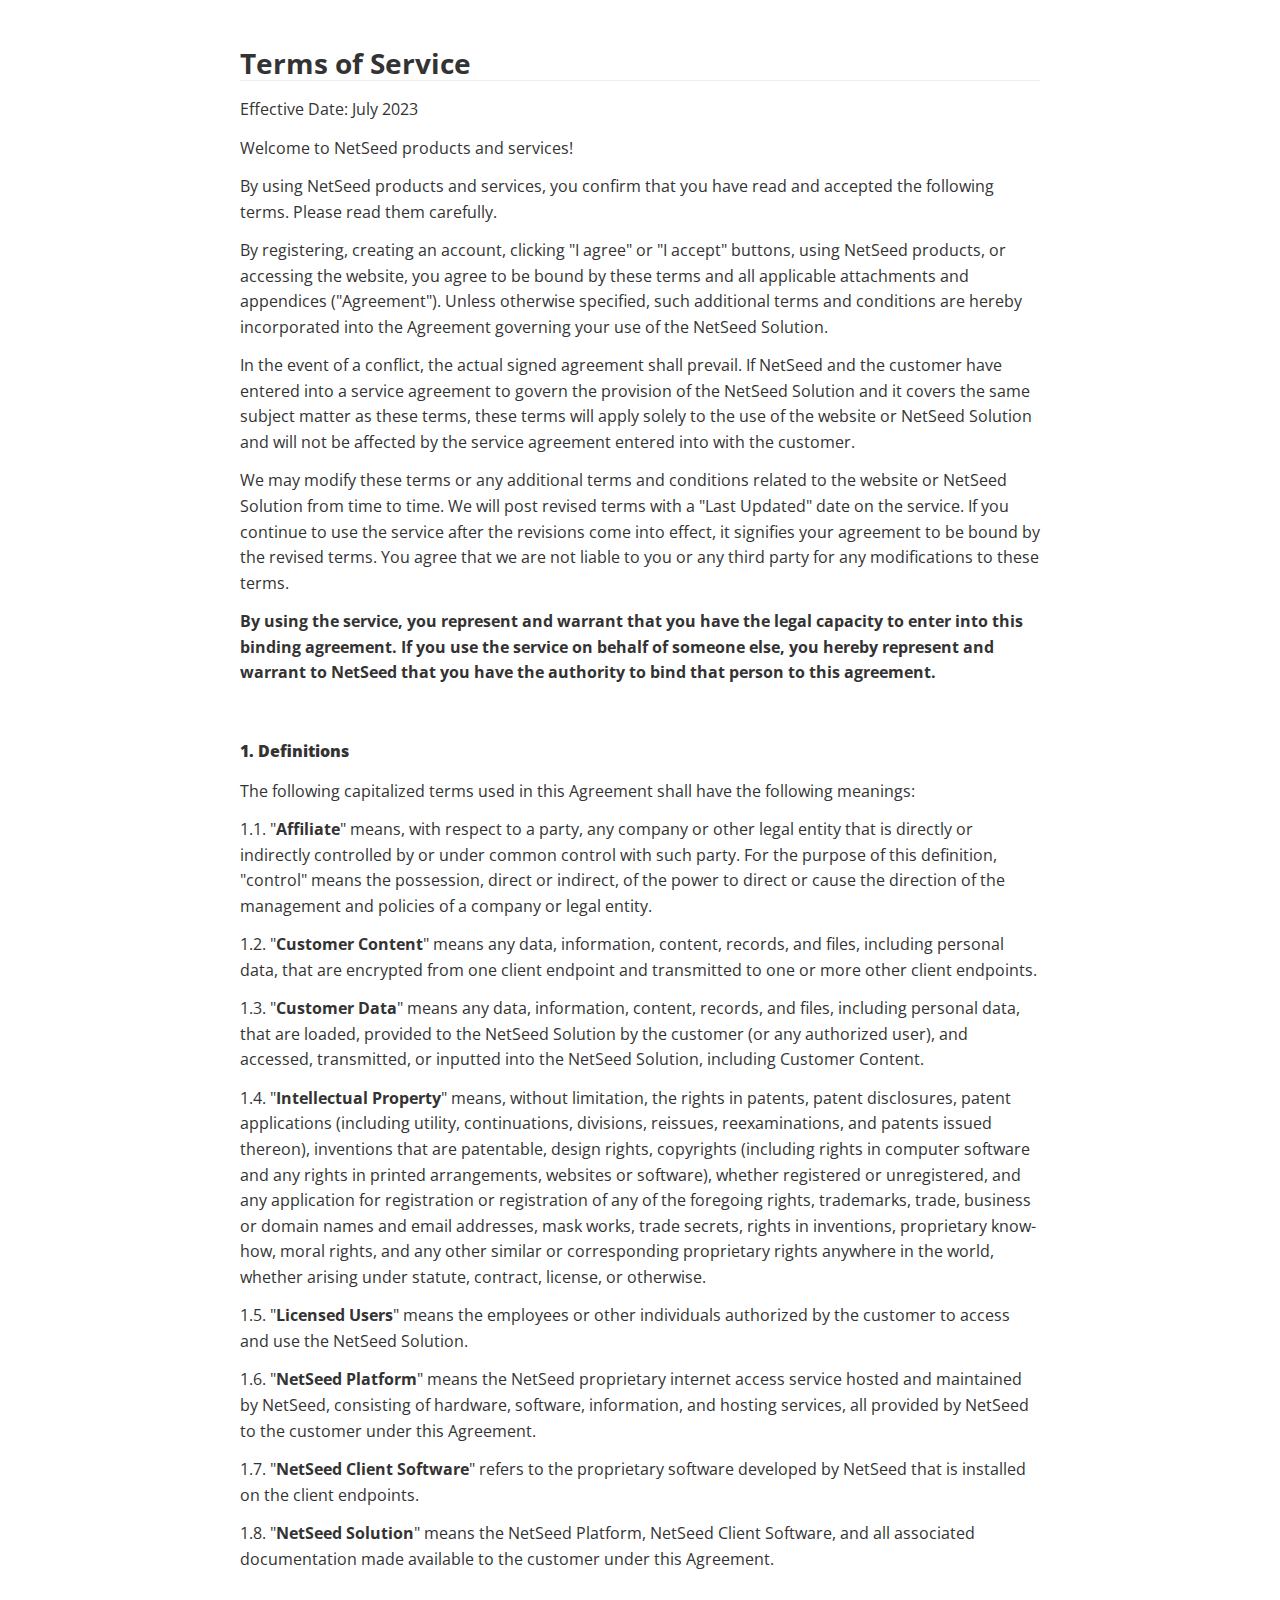
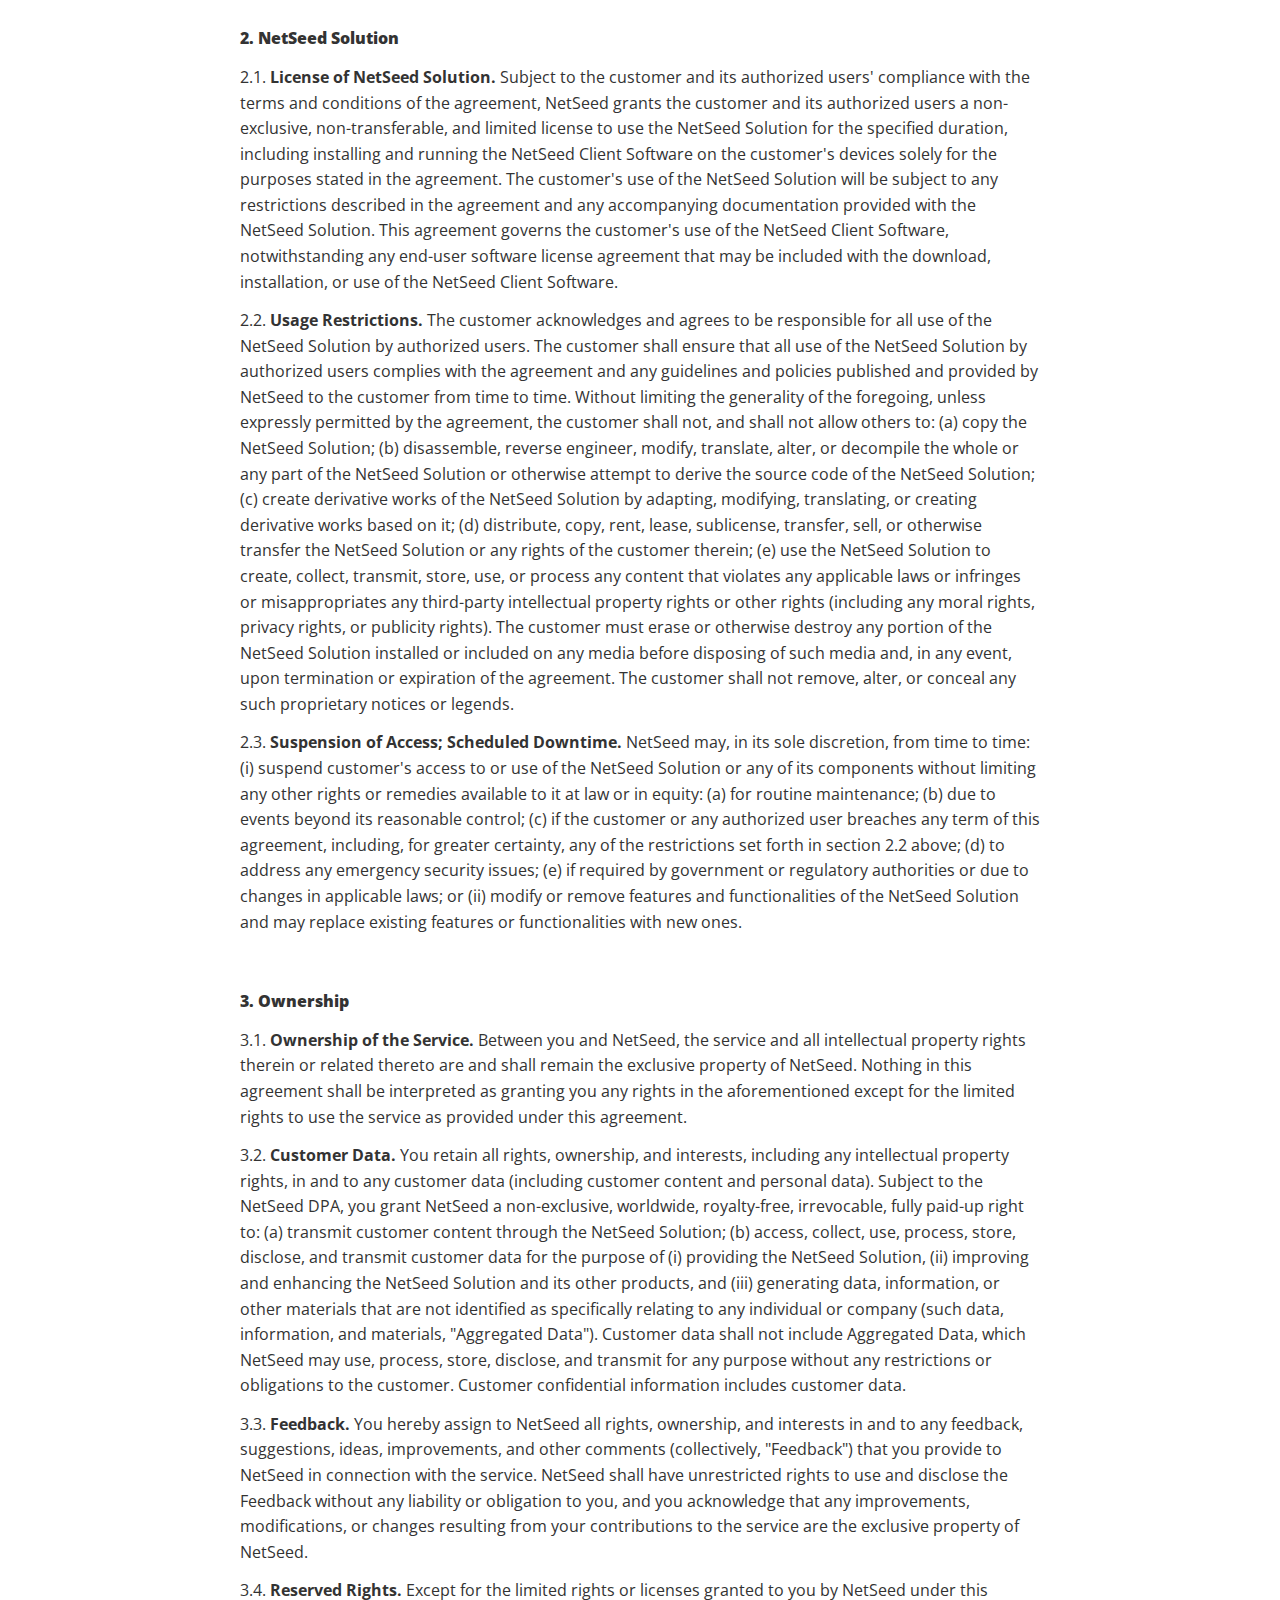
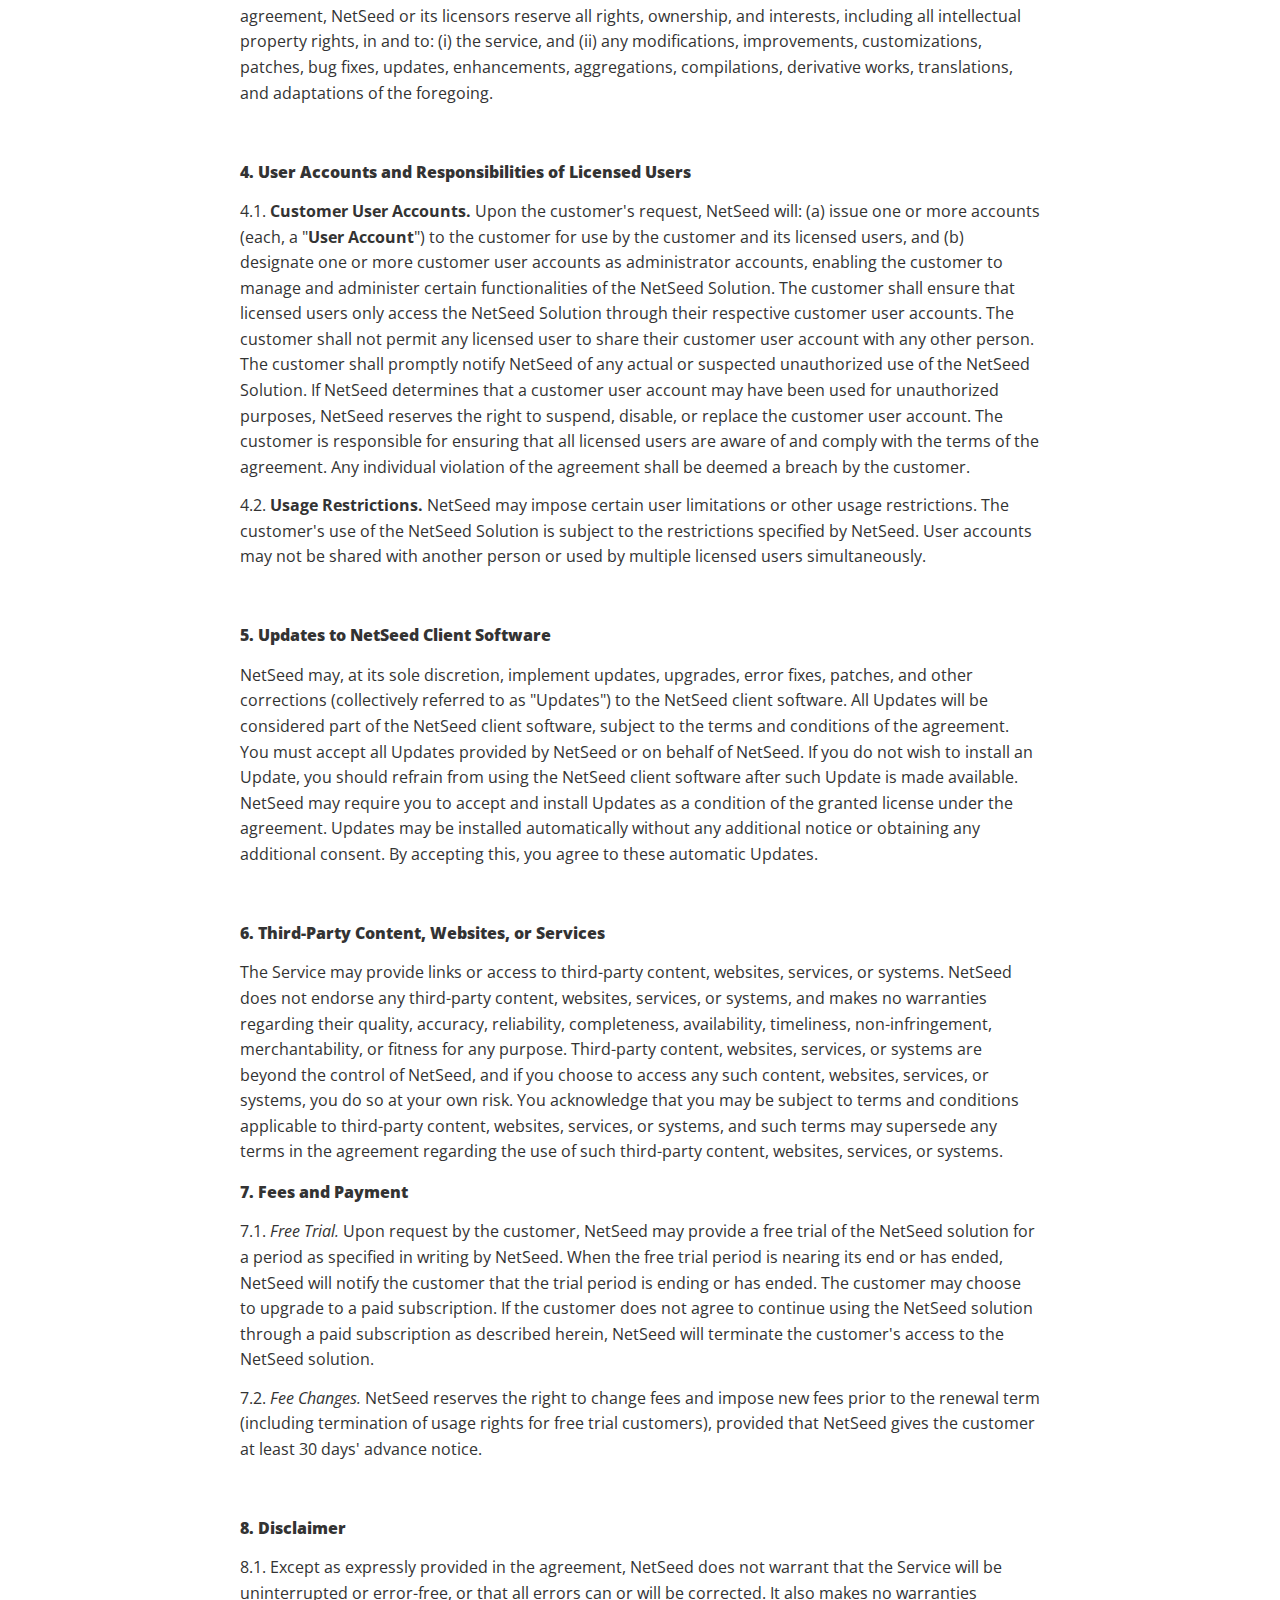
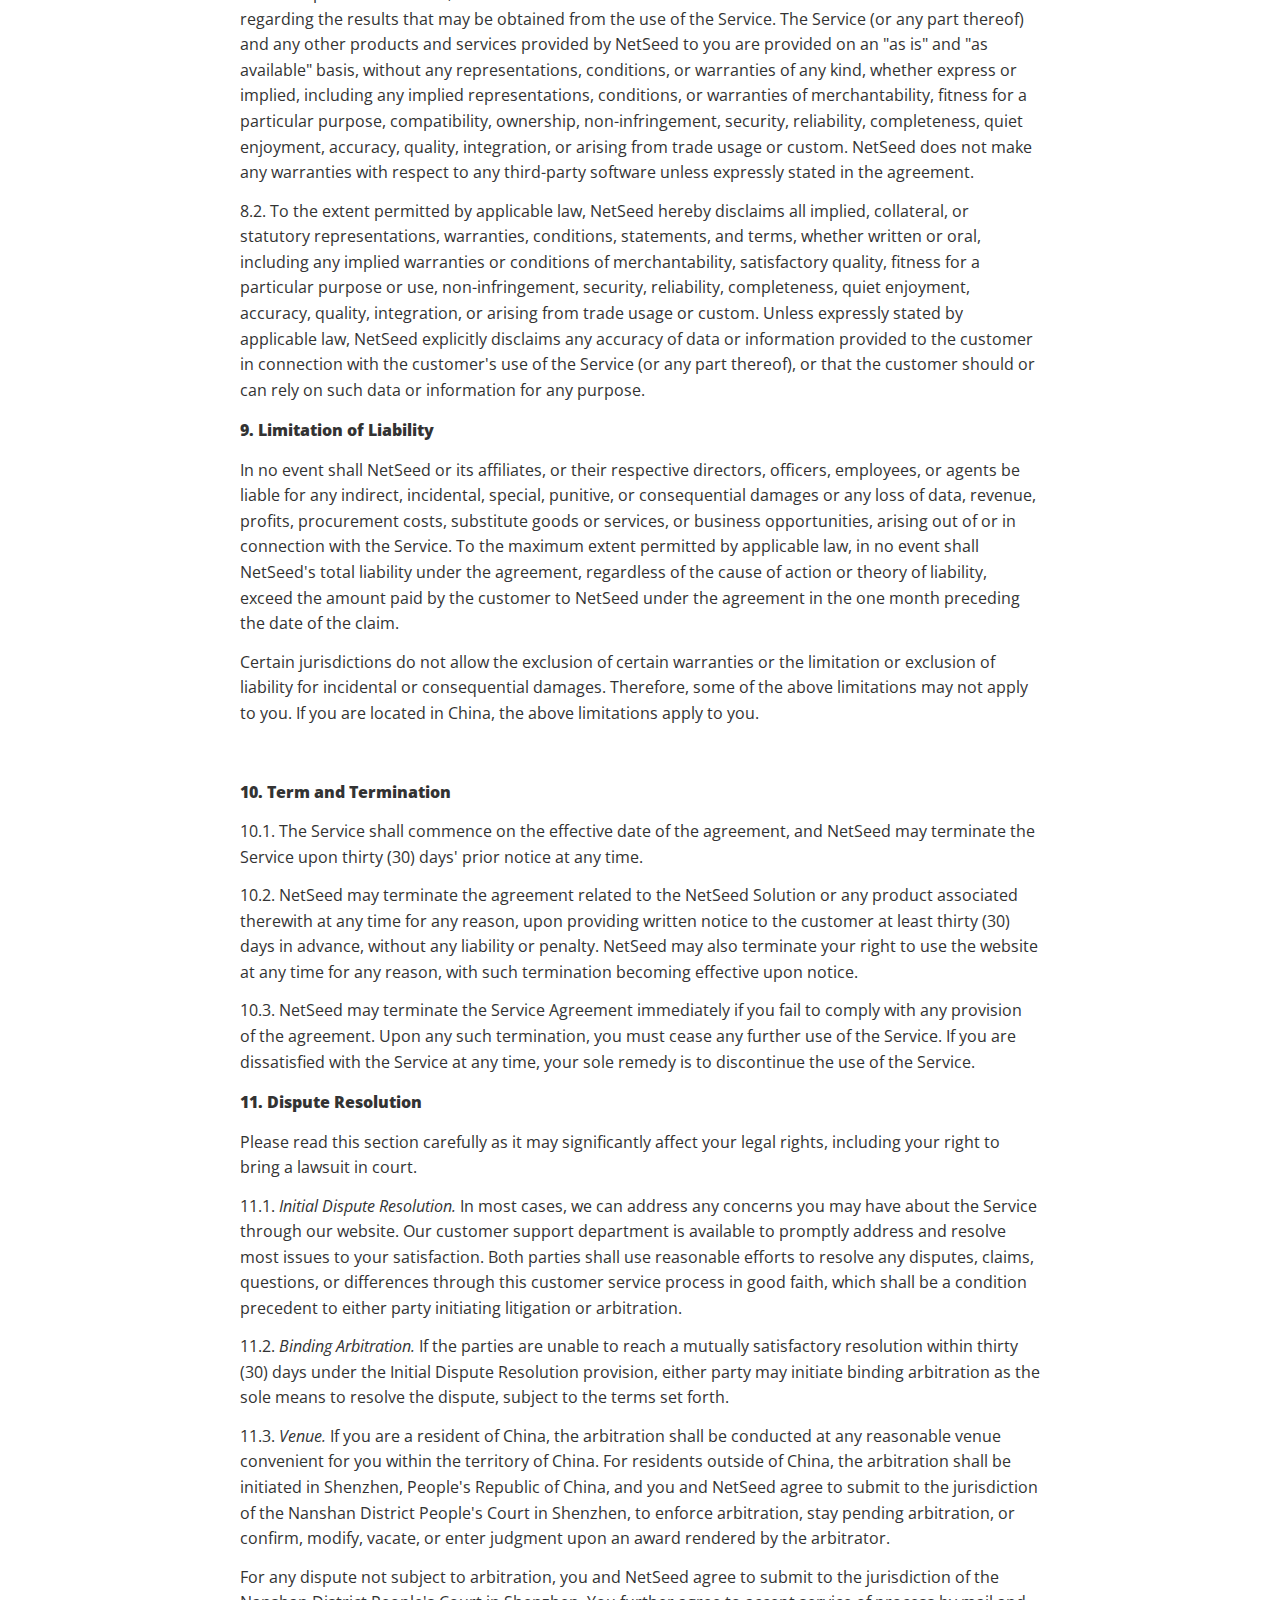
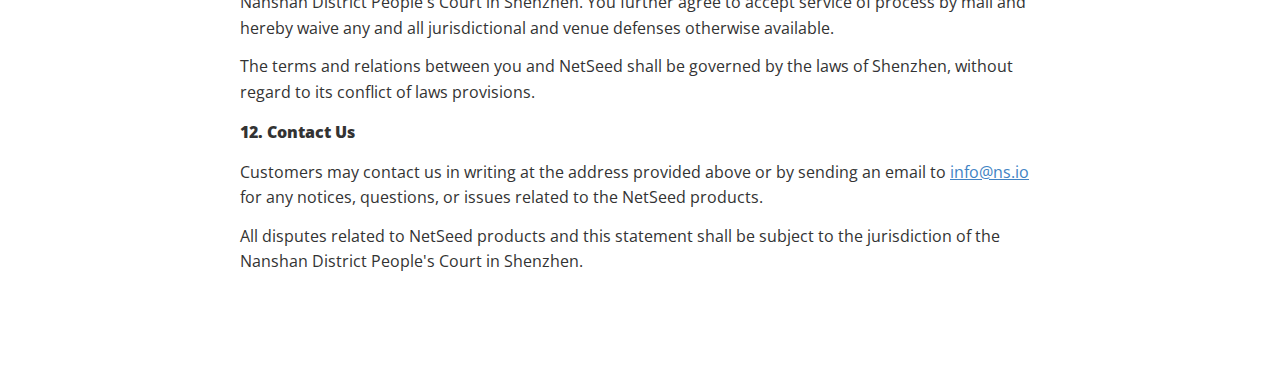
<file: service.html>
<!doctype html>
<html>
<head>
<meta charset='UTF-8'><meta name='viewport' content='width=device-width initial-scale=1'>

<link href='https://fonts.googleapis.com/css?family=Open+Sans:400italic,700italic,700,400&subset=latin,latin-ext' rel='stylesheet' type='text/css' /><style type='text/css'>html {overflow-x: initial !important;}:root { --bg-color: #ffffff; --text-color: #333333; --select-text-bg-color: #B5D6FC; --select-text-font-color: auto; --monospace: "Lucida Console",Consolas,"Courier",monospace; --title-bar-height: 20px; }
.mac-os-11 { --title-bar-height: 28px; }
html { font-size: 14px; background-color: var(--bg-color); color: var(--text-color); font-family: "Helvetica Neue", Helvetica, Arial, sans-serif; -webkit-font-smoothing: antialiased; }
h1, h2, h3, h4, h5 { white-space: pre-wrap; }
body { margin: 0px; padding: 0px; height: auto; inset: 0px; font-size: 1rem; line-height: 1.428571; overflow-x: hidden; background: inherit; tab-size: 4; }
iframe { margin: auto; }
a.url { word-break: break-all; }
a:active, a:hover { outline: 0px; }
.in-text-selection, ::selection { text-shadow: none; background: var(--select-text-bg-color); color: var(--select-text-font-color); }
#write { margin: 0px auto; height: auto; width: inherit; word-break: normal; overflow-wrap: break-word; position: relative; white-space: normal; overflow-x: visible; padding-top: 36px; }
#write.first-line-indent p { text-indent: 2em; }
#write.first-line-indent li p, #write.first-line-indent p * { text-indent: 0px; }
#write.first-line-indent li { margin-left: 2em; }
.for-image #write { padding-left: 8px; padding-right: 8px; }
body.typora-export { padding-left: 30px; padding-right: 30px; }
.typora-export .footnote-line, .typora-export li, .typora-export p { white-space: pre-wrap; }
.typora-export .task-list-item input { pointer-events: none; }
@media screen and (max-width: 500px) {
  body.typora-export { padding-left: 0px; padding-right: 0px; }
  #write { padding-left: 20px; padding-right: 20px; }
}
#write li > figure:last-child { margin-bottom: 0.5rem; }
#write ol, #write ul { position: relative; }
img { max-width: 100%; vertical-align: middle; image-orientation: from-image; }
button, input, select, textarea { color: inherit; font-style: inherit; font-variant-caps: inherit; font-weight: inherit; font-stretch: inherit; font-size: inherit; line-height: inherit; font-family: inherit; font-size-adjust: inherit; font-kerning: inherit; font-variant-alternates: inherit; font-variant-ligatures: inherit; font-variant-numeric: inherit; font-variant-east-asian: inherit; font-variant-position: inherit; font-feature-settings: inherit; font-optical-sizing: inherit; font-variation-settings: inherit; }
input[type="checkbox"], input[type="radio"] { line-height: normal; padding: 0px; }
*, ::after, ::before { box-sizing: border-box; }
#write h1, #write h2, #write h3, #write h4, #write h5, #write h6, #write p, #write pre { width: inherit; }
#write h1, #write h2, #write h3, #write h4, #write h5, #write h6, #write p { position: relative; }
p { line-height: inherit; }
h1, h2, h3, h4, h5, h6 { break-after: avoid-page; break-inside: avoid; orphans: 4; }
p { orphans: 4; }
h1 { font-size: 2rem; }
h2 { font-size: 1.8rem; }
h3 { font-size: 1.6rem; }
h4 { font-size: 1.4rem; }
h5 { font-size: 1.2rem; }
h6 { font-size: 1rem; }
.md-math-block, .md-rawblock, h1, h2, h3, h4, h5, h6, p { margin-top: 1rem; margin-bottom: 1rem; }
.hidden { display: none; }
.md-blockmeta { color: rgb(204, 204, 204); font-weight: 700; font-style: italic; }
a { cursor: pointer; }
sup.md-footnote { padding: 2px 4px; background-color: rgba(238, 238, 238, 0.7); color: rgb(85, 85, 85); border-radius: 4px; cursor: pointer; }
sup.md-footnote a, sup.md-footnote a:hover { color: inherit; text-transform: inherit; text-decoration: inherit; }
#write input[type="checkbox"] { cursor: pointer; width: inherit; height: inherit; }
figure { overflow-x: auto; margin: 1.2em 0px; max-width: calc(100% + 16px); padding: 0px; }
figure > table { margin: 0px; }
thead, tr { break-inside: avoid; break-after: auto; }
thead { display: table-header-group; }
table { border-collapse: collapse; border-spacing: 0px; width: 100%; overflow: auto; break-inside: auto; text-align: left; }
table.md-table td { min-width: 32px; }
.CodeMirror-gutters { border-right-width: 0px; border-right-style: none; border-right-color: currentcolor; background-color: inherit; }
.CodeMirror-linenumber { -webkit-user-select: none; }
.CodeMirror { text-align: left; }
.CodeMirror-placeholder { opacity: 0.3; }
.CodeMirror pre { padding: 0px 4px; }
.CodeMirror-lines { padding: 0px; }
div.hr:focus { cursor: none; }
#write pre { white-space: pre-wrap; }
#write.fences-no-line-wrapping pre { white-space: pre; }
#write pre.ty-contain-cm { white-space: normal; }
.CodeMirror-gutters { margin-right: 4px; }
.md-fences { font-size: 0.9rem; display: block; break-inside: avoid; text-align: left; overflow: visible; white-space: pre; background: inherit; position: relative !important; }
.md-fences-adv-panel { width: 100%; margin-top: 10px; text-align: center; padding-top: 0px; padding-bottom: 8px; overflow-x: auto; }
#write .md-fences.mock-cm { white-space: pre-wrap; }
.md-fences.md-fences-with-lineno { padding-left: 0px; }
#write.fences-no-line-wrapping .md-fences.mock-cm { white-space: pre; overflow-x: auto; }
.md-fences.mock-cm.md-fences-with-lineno { padding-left: 8px; }
.CodeMirror-line, twitterwidget { break-inside: avoid; }
svg { break-inside: avoid; }
.footnotes { opacity: 0.8; font-size: 0.9rem; margin-top: 1em; margin-bottom: 1em; }
.footnotes + .footnotes { margin-top: 0px; }
.md-reset { margin: 0px; padding: 0px; border: 0px; outline: 0px; vertical-align: top; background: 0px 0px; text-decoration: none; text-shadow: none; float: none; position: static; width: auto; height: auto; white-space: nowrap; cursor: inherit; line-height: normal; font-weight: 400; text-align: left; box-sizing: content-box; direction: ltr; }
li div { padding-top: 0px; }
blockquote { margin: 1rem 0px; }
li .mathjax-block, li p { margin: 0.5rem 0px; }
li blockquote { margin: 1rem 0px; }
li { margin: 0px; position: relative; }
blockquote > :last-child { margin-bottom: 0px; }
blockquote > :first-child, li > :first-child { margin-top: 0px; }
.footnotes-area { color: rgb(136, 136, 136); margin-top: 0.714rem; padding-bottom: 0.143rem; white-space: normal; }
#write .footnote-line { white-space: pre-wrap; }
@media print {
  body, html { border: 1px solid transparent; height: 99%; break-after: avoid; break-before: avoid; font-variant-ligatures: no-common-ligatures; }
  #write { margin-top: 0px; border-color: transparent !important; padding-top: 0px !important; padding-bottom: 0px !important; }
  .typora-export * { print-color-adjust: exact; }
  .typora-export #write { break-after: avoid; }
  .typora-export #write::after { height: 0px; }
  .is-mac table { break-inside: avoid; }
  #write > p:nth-child(1) { margin-top: 0px; }
  .typora-export-show-outline .typora-export-sidebar { display: none; }
  figure { overflow-x: visible; }
}
.footnote-line { margin-top: 0.714em; font-size: 0.7em; }
a img, img a { cursor: pointer; }
pre.md-meta-block { font-size: 0.8rem; min-height: 0.8rem; white-space: pre-wrap; background: rgb(204, 204, 204); display: block; overflow-x: hidden; }
p > .md-image:only-child:not(.md-img-error) img, p > img:only-child { display: block; margin: auto; }
#write.first-line-indent p > .md-image:only-child:not(.md-img-error) img { left: -2em; position: relative; }
p > .md-image:only-child { display: inline-block; width: 100%; }
#write .MathJax_Display { margin: 0.8em 0px 0px; }
.md-math-block { width: 100%; }
.md-math-block:not(:empty)::after { display: none; }
.MathJax_ref { fill: currentcolor; }
[contenteditable="true"]:active, [contenteditable="true"]:focus, [contenteditable="false"]:active, [contenteditable="false"]:focus { outline: 0px; box-shadow: none; }
.md-task-list-item { position: relative; list-style-type: none; }
.task-list-item.md-task-list-item { padding-left: 0px; }
.md-task-list-item > input { position: absolute; top: 0px; left: 0px; margin-left: -1.2em; margin-top: calc(1em - 10px); border: medium; }
.math { font-size: 1rem; }
.md-toc { min-height: 3.58rem; position: relative; font-size: 0.9rem; border-radius: 10px; }
.md-toc-content { position: relative; margin-left: 0px; }
.md-toc-content::after, .md-toc::after { display: none; }
.md-toc-item { display: block; color: rgb(65, 131, 196); }
.md-toc-item a { text-decoration: none; }
.md-toc-inner:hover { text-decoration: underline; }
.md-toc-inner { display: inline-block; cursor: pointer; }
.md-toc-h1 .md-toc-inner { margin-left: 0px; font-weight: 700; }
.md-toc-h2 .md-toc-inner { margin-left: 2em; }
.md-toc-h3 .md-toc-inner { margin-left: 4em; }
.md-toc-h4 .md-toc-inner { margin-left: 6em; }
.md-toc-h5 .md-toc-inner { margin-left: 8em; }
.md-toc-h6 .md-toc-inner { margin-left: 10em; }
@media screen and (max-width: 48em) {
  .md-toc-h3 .md-toc-inner { margin-left: 3.5em; }
  .md-toc-h4 .md-toc-inner { margin-left: 5em; }
  .md-toc-h5 .md-toc-inner { margin-left: 6.5em; }
  .md-toc-h6 .md-toc-inner { margin-left: 8em; }
}
a.md-toc-inner { font-size: inherit; font-style: inherit; font-weight: inherit; line-height: inherit; }
.footnote-line a:not(.reversefootnote) { color: inherit; }
.reversefootnote { font-family: ui-monospace, sans-serif; }
.md-attr { display: none; }
.md-fn-count::after { content: "."; }
code, pre, samp, tt { font-family: var(--monospace); }
kbd { margin: 0px 0.1em; padding: 0.1em 0.6em; font-size: 0.8em; color: rgb(36, 39, 41); background: rgb(255, 255, 255); border: 1px solid rgb(173, 179, 185); border-radius: 3px; box-shadow: rgba(12, 13, 14, 0.2) 0px 1px 0px, rgb(255, 255, 255) 0px 0px 0px 2px inset; white-space: nowrap; vertical-align: middle; }
.md-comment { color: rgb(162, 127, 3); opacity: 0.6; font-family: var(--monospace); }
code { text-align: left; vertical-align: initial; }
a.md-print-anchor { white-space: pre !important; border-width: medium !important; border-style: none !important; border-color: currentcolor !important; display: inline-block !important; position: absolute !important; width: 1px !important; right: 0px !important; outline: 0px !important; background: 0px 0px !important; text-decoration: initial !important; text-shadow: initial !important; }
.os-windows.monocolor-emoji .md-emoji { font-family: "Segoe UI Symbol", sans-serif; }
.md-diagram-panel > svg { max-width: 100%; }
[lang="flow"] svg, [lang="mermaid"] svg { max-width: 100%; height: auto; }
[lang="mermaid"] .node text { font-size: 1rem; }
table tr th { border-bottom-width: 0px; border-bottom-style: none; border-bottom-color: currentcolor; }
video { max-width: 100%; display: block; margin: 0px auto; }
iframe { max-width: 100%; width: 100%; border: medium; }
.highlight td, .highlight tr { border: 0px; }
mark { background: rgb(255, 255, 0); color: rgb(0, 0, 0); }
.md-html-inline .md-plain, .md-html-inline strong, mark .md-inline-math, mark strong { color: inherit; }
.md-expand mark .md-meta { opacity: 0.3 !important; }
mark .md-meta { color: rgb(0, 0, 0); }
@media print {
  .typora-export h1, .typora-export h2, .typora-export h3, .typora-export h4, .typora-export h5, .typora-export h6 { break-inside: avoid; }
}
.md-diagram-panel .messageText { stroke: none !important; }
.md-diagram-panel .start-state { fill: var(--node-fill); }
.md-diagram-panel .edgeLabel rect { opacity: 1 !important; }
.md-fences.md-fences-math { font-size: 1em; }
.md-fences-advanced:not(.md-focus) { padding: 0px; white-space: nowrap; border: 0px; }
.md-fences-advanced:not(.md-focus) { background: inherit; }
.typora-export-show-outline .typora-export-content { max-width: 1440px; margin: auto; display: flex; flex-direction: row; }
.typora-export-sidebar { width: 300px; font-size: 0.8rem; margin-top: 80px; margin-right: 18px; }
.typora-export-show-outline #write { --webkit-flex: 2; flex: 2 1 0%; }
.typora-export-sidebar .outline-content { position: fixed; top: 0px; max-height: 100%; overflow: hidden auto; padding-bottom: 30px; padding-top: 60px; width: 300px; }
@media screen and (max-width: 1024px) {
  .typora-export-sidebar, .typora-export-sidebar .outline-content { width: 240px; }
}
@media screen and (max-width: 800px) {
  .typora-export-sidebar { display: none; }
}
.outline-content li, .outline-content ul { margin-left: 0px; margin-right: 0px; padding-left: 0px; padding-right: 0px; list-style: none; overflow-wrap: anywhere; }
.outline-content ul { margin-top: 0px; margin-bottom: 0px; }
.outline-content strong { font-weight: 400; }
.outline-expander { width: 1rem; height: 1.428571rem; position: relative; display: table-cell; vertical-align: middle; cursor: pointer; padding-left: 4px; }
.outline-expander::before { content: ""; position: relative; font-family: Ionicons; display: inline-block; font-size: 8px; vertical-align: middle; }
.outline-item { padding-top: 3px; padding-bottom: 3px; cursor: pointer; }
.outline-expander:hover::before { content: ""; }
.outline-h1 > .outline-item { padding-left: 0px; }
.outline-h2 > .outline-item { padding-left: 1em; }
.outline-h3 > .outline-item { padding-left: 2em; }
.outline-h4 > .outline-item { padding-left: 3em; }
.outline-h5 > .outline-item { padding-left: 4em; }
.outline-h6 > .outline-item { padding-left: 5em; }
.outline-label { cursor: pointer; display: table-cell; vertical-align: middle; text-decoration: none; color: inherit; }
.outline-label:hover { text-decoration: underline; }
.outline-item:hover { border-color: rgb(245, 245, 245); background-color: var(--item-hover-bg-color); }
.outline-item:hover { margin-left: -28px; margin-right: -28px; border-left-width: 28px; border-left-style: solid; border-left-color: transparent; border-right-width: 28px; border-right-style: solid; border-right-color: transparent; }
.outline-item-single .outline-expander::before, .outline-item-single .outline-expander:hover::before { display: none; }
.outline-item-open > .outline-item > .outline-expander::before { content: ""; }
.outline-children { display: none; }
.info-panel-tab-wrapper { display: none; }
.outline-item-open > .outline-children { display: block; }
.typora-export .outline-item { padding-top: 1px; padding-bottom: 1px; }
.typora-export .outline-item:hover { margin-right: -8px; border-right-width: 8px; border-right-style: solid; border-right-color: transparent; }
.typora-export .outline-expander::before { content: "+"; font-family: inherit; top: -1px; }
.typora-export .outline-expander:hover::before, .typora-export .outline-item-open > .outline-item > .outline-expander::before { content: "−"; }
.typora-export-collapse-outline .outline-children { display: none; }
.typora-export-collapse-outline .outline-item-open > .outline-children, .typora-export-no-collapse-outline .outline-children { display: block; }
.typora-export-no-collapse-outline .outline-expander::before { content: "" !important; }
.typora-export-show-outline .outline-item-active > .outline-item .outline-label { font-weight: 700; }
.md-inline-math-container mjx-container { zoom: 0.95; }
mjx-container { break-inside: avoid; }


:root {
    --side-bar-bg-color: #fafafa;
    --control-text-color: #777;
}

@include-when-export url(https://fonts.googleapis.com/css?family=Open+Sans:400italic,700italic,700,400&subset=latin,latin-ext);

/* open-sans-regular - latin-ext_latin */
  /* open-sans-italic - latin-ext_latin */
    /* open-sans-700 - latin-ext_latin */
    /* open-sans-700italic - latin-ext_latin */
  html {
    font-size: 16px;
    -webkit-font-smoothing: antialiased;
}

body {
    font-family: "Open Sans","Clear Sans", "Helvetica Neue", Helvetica, Arial, 'Segoe UI Emoji', sans-serif;
    color: rgb(51, 51, 51);
    line-height: 1.6;
}

#write {
    max-width: 860px;
  	margin: 0 auto;
  	padding: 30px;
    padding-bottom: 100px;
}

@media only screen and (min-width: 1400px) {
	#write {
		max-width: 1024px;
	}
}

@media only screen and (min-width: 1800px) {
	#write {
		max-width: 1200px;
	}
}

#write > ul:first-child,
#write > ol:first-child{
    margin-top: 30px;
}

a {
    color: #4183C4;
}
h1,
h2,
h3,
h4,
h5,
h6 {
    position: relative;
    margin-top: 1rem;
    margin-bottom: 1rem;
    font-weight: bold;
    line-height: 1.4;
    cursor: text;
}
h1:hover a.anchor,
h2:hover a.anchor,
h3:hover a.anchor,
h4:hover a.anchor,
h5:hover a.anchor,
h6:hover a.anchor {
    text-decoration: none;
}
h1 tt,
h1 code {
    font-size: inherit;
}
h2 tt,
h2 code {
    font-size: inherit;
}
h3 tt,
h3 code {
    font-size: inherit;
}
h4 tt,
h4 code {
    font-size: inherit;
}
h5 tt,
h5 code {
    font-size: inherit;
}
h6 tt,
h6 code {
    font-size: inherit;
}
h1 {
    font-size: 2.25em;
    line-height: 1.2;
    border-bottom: 1px solid #eee;
}
h2 {
    font-size: 1.75em;
    line-height: 1.225;
    border-bottom: 1px solid #eee;
}

/*@media print {
    .typora-export h1,
    .typora-export h2 {
        border-bottom: none;
        padding-bottom: initial;
    }

    .typora-export h1::after,
    .typora-export h2::after {
        content: "";
        display: block;
        height: 100px;
        margin-top: -96px;
        border-top: 1px solid #eee;
    }
}*/

h3 {
    font-size: 1.5em;
    line-height: 1.43;
}
h4 {
    font-size: 1.25em;
}
h5 {
    font-size: 1em;
}
h6 {
   font-size: 1em;
    color: #777;
}
p,
blockquote,
ul,
ol,
dl,
table{
    margin: 0.8em 0;
}
li>ol,
li>ul {
    margin: 0 0;
}
hr {
    height: 2px;
    padding: 0;
    margin: 16px 0;
    background-color: #e7e7e7;
    border: 0 none;
    overflow: hidden;
    box-sizing: content-box;
}

li p.first {
    display: inline-block;
}
ul,
ol {
    padding-left: 30px;
}
ul:first-child,
ol:first-child {
    margin-top: 0;
}
ul:last-child,
ol:last-child {
    margin-bottom: 0;
}
blockquote {
    border-left: 4px solid #dfe2e5;
    padding: 0 15px;
    color: #777777;
}
blockquote blockquote {
    padding-right: 0;
}
table {
    padding: 0;
    word-break: initial;
}
table tr {
    border: 1px solid #dfe2e5;
    margin: 0;
    padding: 0;
}
table tr:nth-child(2n),
thead {
    background-color: #f8f8f8;
}
table th {
    font-weight: bold;
    border: 1px solid #dfe2e5;
    border-bottom: 0;
    margin: 0;
    padding: 6px 13px;
}
table td {
    border: 1px solid #dfe2e5;
    margin: 0;
    padding: 6px 13px;
}
table th:first-child,
table td:first-child {
    margin-top: 0;
}
table th:last-child,
table td:last-child {
    margin-bottom: 0;
}

.CodeMirror-lines {
    padding-left: 4px;
}

.code-tooltip {
    box-shadow: 0 1px 1px 0 rgba(0,28,36,.3);
    border-top: 1px solid #eef2f2;
}

.md-fences,
code,
tt {
    border: 1px solid #e7eaed;
    background-color: #f8f8f8;
    border-radius: 3px;
    padding: 0;
    padding: 2px 4px 0px 4px;
    font-size: 0.9em;
}

code {
    background-color: #f3f4f4;
    padding: 0 2px 0 2px;
}

.md-fences {
    margin-bottom: 15px;
    margin-top: 15px;
    padding-top: 8px;
    padding-bottom: 6px;
}


.md-task-list-item > input {
  margin-left: -1.3em;
}

@media print {
    html {
        font-size: 13px;
    }
    pre {
        page-break-inside: avoid;
        word-wrap: break-word;
    }
}

.md-fences {
	background-color: #f8f8f8;
}
#write pre.md-meta-block {
	padding: 1rem;
    font-size: 85%;
    line-height: 1.45;
    background-color: #f7f7f7;
    border: 0;
    border-radius: 3px;
    color: #777777;
    margin-top: 0 !important;
}

.mathjax-block>.code-tooltip {
	bottom: .375rem;
}

.md-mathjax-midline {
    background: #fafafa;
}

#write>h3.md-focus:before{
	left: -1.5625rem;
	top: .375rem;
}
#write>h4.md-focus:before{
	left: -1.5625rem;
	top: .285714286rem;
}
#write>h5.md-focus:before{
	left: -1.5625rem;
	top: .285714286rem;
}
#write>h6.md-focus:before{
	left: -1.5625rem;
	top: .285714286rem;
}
.md-image>.md-meta {
    /*border: 1px solid #ddd;*/
    border-radius: 3px;
    padding: 2px 0px 0px 4px;
    font-size: 0.9em;
    color: inherit;
}

.md-tag {
    color: #a7a7a7;
    opacity: 1;
}

.md-toc { 
    margin-top:20px;
    padding-bottom:20px;
}

.sidebar-tabs {
    border-bottom: none;
}

#typora-quick-open {
    border: 1px solid #ddd;
    background-color: #f8f8f8;
}

#typora-quick-open-item {
    background-color: #FAFAFA;
    border-color: #FEFEFE #e5e5e5 #e5e5e5 #eee;
    border-style: solid;
    border-width: 1px;
}

/** focus mode */
.on-focus-mode blockquote {
    border-left-color: rgba(85, 85, 85, 0.12);
}

header, .context-menu, .megamenu-content, footer{
    font-family: "Segoe UI", "Arial", sans-serif;
}

.file-node-content:hover .file-node-icon,
.file-node-content:hover .file-node-open-state{
    visibility: visible;
}

.mac-seamless-mode #typora-sidebar {
    background-color: #fafafa;
    background-color: var(--side-bar-bg-color);
}

.md-lang {
    color: #b4654d;
}

/*.html-for-mac {
    --item-hover-bg-color: #E6F0FE;
}*/

#md-notification .btn {
    border: 0;
}

.dropdown-menu .divider {
    border-color: #e5e5e5;
    opacity: 0.4;
}

.ty-preferences .window-content {
    background-color: #fafafa;
}

.ty-preferences .nav-group-item.active {
    color: white;
    background: #999;
}

.menu-item-container a.menu-style-btn {
    background-color: #f5f8fa;
    background-image: linear-gradient( 180deg , hsla(0, 0%, 100%, 0.8), hsla(0, 0%, 100%, 0)); 
}


 @media print { @page {margin: 0 0 0 0;} body.typora-export {padding-left: 0; padding-right: 0;} #write {padding:0;}}
</style><title>Terms of Service</title>
</head>
<body class='typora-export'><div class='typora-export-content'>
<div id='write'  class=''><h2 id='terms-of-service'><span>Terms of Service</span></h2><p><span>Effective Date: July 2023</span></p><p><span>Welcome to NetSeed products and services!</span></p><p><span>By using NetSeed products and services, you confirm that you have read and accepted the following terms. Please read them carefully.</span></p><p><span>By registering, creating an account, clicking &quot;I agree&quot; or &quot;I accept&quot; buttons, using NetSeed products, or accessing the website, you agree to be bound by these terms and all applicable attachments and appendices (&quot;Agreement&quot;). Unless otherwise specified, such additional terms and conditions are hereby incorporated into the Agreement governing your use of the NetSeed Solution.</span></p><p><span>In the event of a conflict, the actual signed agreement shall prevail. If NetSeed and the customer have entered into a service agreement to govern the provision of the NetSeed Solution and it covers the same subject matter as these terms, these terms will apply solely to the use of the website or NetSeed Solution and will not be affected by the service agreement entered into with the customer.</span></p><p><span>We may modify these terms or any additional terms and conditions related to the website or NetSeed Solution from time to time. We will post revised terms with a &quot;Last Updated&quot; date on the service. If you continue to use the service after the revisions come into effect, it signifies your agreement to be bound by the revised terms. You agree that we are not liable to you or any third party for any modifications to these terms.</span></p><p><strong><span>By using the service, you represent and warrant that you have the legal capacity to enter into this binding agreement. If you use the service on behalf of someone else, you hereby represent and warrant to NetSeed that you have the authority to bind that person to this agreement.</span></strong></p><p>&nbsp;</p><h5 id='1-definitions'><strong><span>1. Definitions</span></strong></h5><p><span>The following capitalized terms used in this Agreement shall have the following meanings:</span></p><p><span>1.1. &quot;</span><strong><span>Affiliate</span></strong><span>&quot; means, with respect to a party, any company or other legal entity that is directly or indirectly controlled by or under common control with such party. For the purpose of this definition, &quot;control&quot; means the possession, direct or indirect, of the power to direct or cause the direction of the management and policies of a company or legal entity.</span></p><p><span>1.2. &quot;</span><strong><span>Customer Content</span></strong><span>&quot; means any data, information, content, records, and files, including personal data, that are encrypted from one client endpoint and transmitted to one or more other client endpoints.</span></p><p><span>1.3. &quot;</span><strong><span>Customer Data</span></strong><span>&quot; means any data, information, content, records, and files, including personal data, that are loaded, provided to the NetSeed Solution by the customer (or any authorized user), and accessed, transmitted, or inputted into the NetSeed Solution, including Customer Content.</span></p><p><span>1.4. &quot;</span><strong><span>Intellectual Property</span></strong><span>&quot; means, without limitation, the rights in patents, patent disclosures, patent applications (including utility, continuations, divisions, reissues, reexaminations, and patents issued thereon), inventions that are patentable, design rights, copyrights (including rights in computer software and any rights in printed arrangements, websites or software), whether registered or unregistered, and any application for registration or registration of any of the foregoing rights, trademarks, trade, business or domain names and email addresses, mask works, trade secrets, rights in inventions, proprietary know-how, moral rights, and any other similar or corresponding proprietary rights anywhere in the world, whether arising under statute, contract, license, or otherwise.</span></p><p><span>1.5. &quot;</span><strong><span>Licensed Users</span></strong><span>&quot; means the employees or other individuals authorized by the customer to access and use the NetSeed Solution.</span></p><p><span>1.6. &quot;</span><strong><span>NetSeed Platform</span></strong><span>&quot; means the NetSeed proprietary internet access service hosted and maintained by NetSeed, consisting of hardware, software, information, and hosting services, all provided by NetSeed to the customer under this Agreement.</span></p><p><span>1.7. &quot;</span><strong><span>NetSeed Client Software</span></strong><span>&quot; refers to the proprietary software developed by NetSeed that is installed on the client endpoints.</span></p><p><span>1.8. &quot;</span><strong><span>NetSeed Solution</span></strong><span>&quot; means the NetSeed Platform, NetSeed Client Software, and all associated documentation made available to the customer under this Agreement.</span></p><p>&nbsp;</p><h5 id='2-netseed-solution'><strong><span>2. NetSeed Solution</span></strong></h5><p><span>2.1. </span><strong><span>License of NetSeed Solution.</span></strong><span> Subject to the customer and its authorized users&#39; compliance with the terms and conditions of the agreement, NetSeed grants the customer and its authorized users a non-exclusive, non-transferable, and limited license to use the NetSeed Solution for the specified duration, including installing and running the NetSeed Client Software on the customer&#39;s devices solely for the purposes stated in the agreement. The customer&#39;s use of the NetSeed Solution will be subject to any restrictions described in the agreement and any accompanying documentation provided with the NetSeed Solution. This agreement governs the customer&#39;s use of the NetSeed Client Software, notwithstanding any end-user software license agreement that may be included with the download, installation, or use of the NetSeed Client Software.</span></p><p><span>2.2. </span><strong><span>Usage Restrictions.</span></strong><span> The customer acknowledges and agrees to be responsible for all use of the NetSeed Solution by authorized users. The customer shall ensure that all use of the NetSeed Solution by authorized users complies with the agreement and any guidelines and policies published and provided by NetSeed to the customer from time to time. Without limiting the generality of the foregoing, unless expressly permitted by the agreement, the customer shall not, and shall not allow others to: (a) copy the NetSeed Solution; (b) disassemble, reverse engineer, modify, translate, alter, or decompile the whole or any part of the NetSeed Solution or otherwise attempt to derive the source code of the NetSeed Solution; (c) create derivative works of the NetSeed Solution by adapting, modifying, translating, or creating derivative works based on it; (d) distribute, copy, rent, lease, sublicense, transfer, sell, or otherwise transfer the NetSeed Solution or any rights of the customer therein; (e) use the NetSeed Solution to create, collect, transmit, store, use, or process any content that violates any applicable laws or infringes or misappropriates any third-party intellectual property rights or other rights (including any moral rights, privacy rights, or publicity rights). The customer must erase or otherwise destroy any portion of the NetSeed Solution installed or included on any media before disposing of such media and, in any event, upon termination or expiration of the agreement. The customer shall not remove, alter, or conceal any such proprietary notices or legends.</span></p><p><span>2.3. </span><strong><span>Suspension of Access; Scheduled Downtime.</span></strong><span> NetSeed may, in its sole discretion, from time to time: (i) suspend customer&#39;s access to or use of the NetSeed Solution or any of its components without limiting any other rights or remedies available to it at law or in equity: (a) for routine maintenance; (b) due to events beyond its reasonable control; (c) if the customer or any authorized user breaches any term of this agreement, including, for greater certainty, any of the restrictions set forth in section 2.2 above; (d) to address any emergency security issues; (e) if required by government or regulatory authorities or due to changes in applicable laws; or (ii) modify or remove features and functionalities of the NetSeed Solution and may replace existing features or functionalities with new ones.</span></p><p>&nbsp;</p><h5 id='3-ownership'><strong><span>3. Ownership</span></strong></h5><p><span>3.1. </span><strong><span>Ownership of the Service.</span></strong><span> Between you and NetSeed, the service and all intellectual property rights therein or related thereto are and shall remain the exclusive property of NetSeed. Nothing in this agreement shall be interpreted as granting you any rights in the aforementioned except for the limited rights to use the service as provided under this agreement.</span></p><p><span>3.2. </span><strong><span>Customer Data.</span></strong><span> You retain all rights, ownership, and interests, including any intellectual property rights, in and to any customer data (including customer content and personal data). Subject to the NetSeed DPA, you grant NetSeed a non-exclusive, worldwide, royalty-free, irrevocable, fully paid-up right to: (a) transmit customer content through the NetSeed Solution; (b) access, collect, use, process, store, disclose, and transmit customer data for the purpose of (i) providing the NetSeed Solution, (ii) improving and enhancing the NetSeed Solution and its other products, and (iii) generating data, information, or other materials that are not identified as specifically relating to any individual or company (such data, information, and materials, &quot;Aggregated Data&quot;). Customer data shall not include Aggregated Data, which NetSeed may use, process, store, disclose, and transmit for any purpose without any restrictions or obligations to the customer. Customer confidential information includes customer data.</span></p><p><span>3.3. </span><strong><span>Feedback.</span></strong><span> You hereby assign to NetSeed all rights, ownership, and interests in and to any feedback, suggestions, ideas, improvements, and other comments (collectively, &quot;Feedback&quot;) that you provide to NetSeed in connection with the service. NetSeed shall have unrestricted rights to use and disclose the Feedback without any liability or obligation to you, and you acknowledge that any improvements, modifications, or changes resulting from your contributions to the service are the exclusive property of NetSeed.</span></p><p><span>3.4. </span><strong><span>Reserved Rights.</span></strong><span> Except for the limited rights or licenses granted to you by NetSeed under this agreement, NetSeed or its licensors reserve all rights, ownership, and interests, including all intellectual property rights, in and to: (i) the service, and (ii) any modifications, improvements, customizations, patches, bug fixes, updates, enhancements, aggregations, compilations, derivative works, translations, and adaptations of the foregoing.</span></p><p>&nbsp;</p><h5 id='4-user-accounts-and-responsibilities-of-licensed-users'><strong><span>4. User Accounts and Responsibilities of Licensed Users</span></strong></h5><p><span>4.1. </span><strong><span>Customer User Accounts.</span></strong><span> Upon the customer&#39;s request, NetSeed will: (a) issue one or more accounts (each, a &quot;</span><strong><span>User Account</span></strong><span>&quot;) to the customer for use by the customer and its licensed users, and (b) designate one or more customer user accounts as administrator accounts, enabling the customer to manage and administer certain functionalities of the NetSeed Solution. The customer shall ensure that licensed users only access the NetSeed Solution through their respective customer user accounts. The customer shall not permit any licensed user to share their customer user account with any other person. The customer shall promptly notify NetSeed of any actual or suspected unauthorized use of the NetSeed Solution. If NetSeed determines that a customer user account may have been used for unauthorized purposes, NetSeed reserves the right to suspend, disable, or replace the customer user account. The customer is responsible for ensuring that all licensed users are aware of and comply with the terms of the agreement. Any individual violation of the agreement shall be deemed a breach by the customer.</span></p><p><span>4.2. </span><strong><span>Usage Restrictions.</span></strong><span> NetSeed may impose certain user limitations or other usage restrictions. The customer&#39;s use of the NetSeed Solution is subject to the restrictions specified by NetSeed. User accounts may not be shared with another person or used by multiple licensed users simultaneously.</span></p><p>&nbsp;</p><h5 id='5-updates-to-netseed-client-software'><strong><span>5. Updates to NetSeed Client Software</span></strong></h5><p><span>NetSeed may, at its sole discretion, implement updates, upgrades, error fixes, patches, and other corrections (collectively referred to as &quot;Updates&quot;) to the NetSeed client software. All Updates will be considered part of the NetSeed client software, subject to the terms and conditions of the agreement. You must accept all Updates provided by NetSeed or on behalf of NetSeed. If you do not wish to install an Update, you should refrain from using the NetSeed client software after such Update is made available. NetSeed may require you to accept and install Updates as a condition of the granted license under the agreement. Updates may be installed automatically without any additional notice or obtaining any additional consent. By accepting this, you agree to these automatic Updates.</span></p><p>&nbsp;</p><h5 id='6-third-party-content-websites-or-services'><strong><span>6. Third-Party Content, Websites, or Services</span></strong></h5><p><span>The Service may provide links or access to third-party content, websites, services, or systems. NetSeed does not endorse any third-party content, websites, services, or systems, and makes no warranties regarding their quality, accuracy, reliability, completeness, availability, timeliness, non-infringement, merchantability, or fitness for any purpose. Third-party content, websites, services, or systems are beyond the control of NetSeed, and if you choose to access any such content, websites, services, or systems, you do so at your own risk. You acknowledge that you may be subject to terms and conditions applicable to third-party content, websites, services, or systems, and such terms may supersede any terms in the agreement regarding the use of such third-party content, websites, services, or systems.</span></p><h5 id='7-fees-and-payment'><strong><span>7. Fees and Payment</span></strong></h5><p><span>7.1. </span><em><span>Free Trial.</span></em><span> Upon request by the customer, NetSeed may provide a free trial of the NetSeed solution for a period as specified in writing by NetSeed. When the free trial period is nearing its end or has ended, NetSeed will notify the customer that the trial period is ending or has ended. The customer may choose to upgrade to a paid subscription. If the customer does not agree to continue using the NetSeed solution through a paid subscription as described herein, NetSeed will terminate the customer&#39;s access to the NetSeed solution.</span></p><p><span>7.2. </span><em><span>Fee Changes.</span></em><span> NetSeed reserves the right to change fees and impose new fees prior to the renewal term (including termination of usage rights for free trial customers), provided that NetSeed gives the customer at least 30 days&#39; advance notice.</span></p><p>&nbsp;</p><h5 id='8-disclaimer'><strong><span>8. Disclaimer</span></strong></h5><p><span>8.1. Except as expressly provided in the agreement, NetSeed does not warrant that the Service will be uninterrupted or error-free, or that all errors can or will be corrected. It also makes no warranties regarding the results that may be obtained from the use of the Service. The Service (or any part thereof) and any other products and services provided by NetSeed to you are provided on an &quot;as is&quot; and &quot;as available&quot; basis, without any representations, conditions, or warranties of any kind, whether express or implied, including any implied representations, conditions, or warranties of merchantability, fitness for a particular purpose, compatibility, ownership, non-infringement, security, reliability, completeness, quiet enjoyment, accuracy, quality, integration, or arising from trade usage or custom. NetSeed does not make any warranties with respect to any third-party software unless expressly stated in the agreement.</span></p><p><span>8.2. To the extent permitted by applicable law, NetSeed hereby disclaims all implied, collateral, or statutory representations, warranties, conditions, statements, and terms, whether written or oral, including any implied warranties or conditions of merchantability, satisfactory quality, fitness for a particular purpose or use, non-infringement, security, reliability, completeness, quiet enjoyment, accuracy, quality, integration, or arising from trade usage or custom. Unless expressly stated by applicable law, NetSeed explicitly disclaims any accuracy of data or information provided to the customer in connection with the customer&#39;s use of the Service (or any part thereof), or that the customer should or can rely on such data or information for any purpose.</span></p><h5 id='9-limitation-of-liability'><strong><span>9. Limitation of Liability</span></strong></h5><p><span>In no event shall NetSeed or its affiliates, or their respective directors, officers, employees, or agents be liable for any indirect, incidental, special, punitive, or consequential damages or any loss of data, revenue, profits, procurement costs, substitute goods or services, or business opportunities, arising out of or in connection with the Service. To the maximum extent permitted by applicable law, in no event shall NetSeed&#39;s total liability under the agreement, regardless of the cause of action or theory of liability, exceed the amount paid by the customer to NetSeed under the agreement in the one month preceding the date of the claim.</span></p><p><span>Certain jurisdictions do not allow the exclusion of certain warranties or the limitation or exclusion of liability for incidental or consequential damages. Therefore, some of the above limitations may not apply to you. If you are located in China, the above limitations apply to you.</span></p><p>&nbsp;</p><h5 id='10-term-and-termination'><strong><span>10. Term and Termination</span></strong></h5><p><span>10.1. The Service shall commence on the effective date of the agreement, and NetSeed may terminate the Service upon thirty (30) days&#39; prior notice at any time.</span></p><p><span>10.2. NetSeed may terminate the agreement related to the NetSeed Solution or any product associated therewith at any time for any reason, upon providing written notice to the customer at least thirty (30) days in advance, without any liability or penalty. NetSeed may also terminate your right to use the website at any time for any reason, with such termination becoming effective upon notice.</span></p><p><span>10.3. NetSeed may terminate the Service Agreement immediately if you fail to comply with any provision of the agreement. Upon any such termination, you must cease any further use of the Service. If you are dissatisfied with the Service at any time, your sole remedy is to discontinue the use of the Service.</span></p><h5 id='11-dispute-resolution'><strong><span>11. Dispute Resolution</span></strong></h5><p><span>Please read this section carefully as it may significantly affect your legal rights, including your right to bring a lawsuit in court.</span></p><p><span>11.1. </span><em><span>Initial Dispute Resolution.</span></em><span> In most cases, we can address any concerns you may have about the Service through our website. Our customer support department is available to promptly address and resolve most issues to your satisfaction. Both parties shall use reasonable efforts to resolve any disputes, claims, questions, or differences through this customer service process in good faith, which shall be a condition precedent to either party initiating litigation or arbitration.</span></p><p><span>11.2. </span><em><span>Binding Arbitration.</span></em><span> If the parties are unable to reach a mutually satisfactory resolution within thirty (30) days under the Initial Dispute Resolution provision, either party may initiate binding arbitration as the sole means to resolve the dispute, subject to the terms set forth.</span></p><p><span>11.3. </span><em><span>Venue.</span></em><span> If you are a resident of China, the arbitration shall be conducted at any reasonable venue convenient for you within the territory of China. For residents outside of China, the arbitration shall be initiated in Shenzhen, People&#39;s Republic of China, and you and NetSeed agree to submit to the jurisdiction of the Nanshan District People&#39;s Court in Shenzhen, to enforce arbitration, stay pending arbitration, or confirm, modify, vacate, or enter judgment upon an award rendered by the arbitrator.</span></p><p><span>For any dispute not subject to arbitration, you and NetSeed agree to submit to the jurisdiction of the Nanshan District People&#39;s Court in Shenzhen. You further agree to accept service of process by mail and hereby waive any and all jurisdictional and venue defenses otherwise available.</span></p><p><span>The terms and relations between you and NetSeed shall be governed by the laws of Shenzhen, without regard to its conflict of laws provisions.</span></p><h5 id='12-contact-us'><strong><span>12. Contact Us</span></strong></h5><p><span>Customers may contact us in writing at the address provided above or by sending an email to </span><a href='mailto:info@ns.io' target='_blank' class='url'>info@ns.io</a><span> for any notices, questions, or issues related to the NetSeed products.</span></p><p><span>All disputes related to NetSeed products and this statement shall be subject to the jurisdiction of the Nanshan District People&#39;s Court in Shenzhen.</span></p></div></div>
</body>
</html>
</file>
<file: css/phone2.css>
@charset "utf-8";
*{box-sizing: border-box;}
body,html{height: 100%; overflow: hidden; background: linear-gradient(to right bottom,#00d789,#00bfb0);}
body{display: flex; justify-content: center; align-items: center;}
.logo{display: block; width: 225px; margin: 0 auto;}
.download{padding: 30px 0 50px 0;}
.download a{display: block; width: 171px; height: 43px;line-height: 43px;font-size: 20px; background: white; color: black; background-size: 123px auto; border-radius: 999px; margin: auto;margin-bottom: 20px}
/* .download a.android{background-image: url(../image/download-android2.png);}
.download a.ios{background-image: url(../image/download-ios2.png);} */
.download a.windows{background: white;}
.download a.mac{background: white;}
.bottom-img{width:90%; margin: auto; position: relative;}
.bottom-img .bg,.bottom-img .phone{width: 100%;}
.bottom-img .phone{position: absolute; z-index: 1; left: 0; top:0; animation: phoneAni 1s linear infinite alternate;}
@keyframes phoneAni{
	100%{
		top: 10px;
	}
}
.open-tips{position: fixed; z-index:9; left: 0; right: 0; top:0; bottom: 0; background: rgba(0,0,0,.8); overflow: hidden; display: none;}
.open-tips img{width: 300px; float: right; margin-right: 20px;}
</file>
<file: css/base.css>
@charset "utf-8";
/*重置默认样式*/
/*---------------------base reset--------------------------*/
/*使其容器如DIV的内容自动换行*/
*{word-wrap:break-word; word-break:break-all;}

/*去掉内外边距-内外边距通常让各个浏览器样式的表现位置不同*/ 
html,body,h1,h2,h3,h4,h5,h6,hr,p,iframe,dl,dt,dd,ul,ol,li,pre,form,button,input,textarea,th,td,fieldset{
	margin:0; padding:0
}

/*去掉列表标签的默认样式*/
ul,ol,dl{list-style-type:none}

/*防止用户自定义背景颜色对网页的影响，添加让用户可以自定义字体 */  
html{
	-webkit-text-size-adjust:100%; /*禁用Webkit内核浏览器的文字大小调整功能，默认是auto；*/
	-ms-text-size-adjust:100%; /*禁用IE内核浏览器的文字大小调整功能，默认是auto；*/
	font-family: sans-serif; /* 1 */
  	-webkit-font-smoothing: antialiased;
}

address,caption,cite,code,dfn,em,th,var{font-style:normal;font-weight:normal}
input,button,textarea,select,optgroup,option{font-family:inherit;font-size:inherit;font-style:inherit;font-weight:inherit}
button{overflow: visible;vertical-align:middle;outline:none}
body,th,td,button,input,select,textarea{
  font-family:"Microsoft Yahei","Hiragino Sans GB","Helvetica Neue",Helvetica,tahoma,arial,Verdana,sans-serif,"WenQuanYi Micro Hei","\5B8B\4F53";
  font-size:14px;
  -webkit-font-smoothing:antialiased;
  -moz-font-smoothing:antialiased
}
body{
  color:#85888e;
  background:#fff;
}
hr{
  -moz-box-sizing: content-box;
  box-sizing: content-box;
  height: 0;
}

h1,h2,h3,h4,h5,h6{font-size:100%}
a,area{outline:none;blr:expression(this.onFocus=this.blur())}
a{text-decoration:none; color:rgb(34, 34, 34); cursor:pointer;}
a.ie6:hover{zoom:1}
a:focus{outline:none}
a:hover,a:active{outline:none; text-decoration:none; color:rgb(34, 34, 34);}
:focus{outline:none}
sub,sup{vertical-align:baseline}

.border-box{box-sizing: border-box;}
.content-box{box-sizing: content-box;}

.flex{display: flex;}

/*img自适应*/
.img-responsive{display:block; max-width:100%; height:auto;}

/*容器水平垂直居中*/
.absolute-center{position:absolute; left: 50%; top:50%; transform: translateX(-50%); transform: translateY(-50%);}

/*IE下a:hover 背景闪烁*/
html{overflow:-moz-scrollbars-vertical;zoom:expression(function(ele){ele.style.zoom = "1";document.execCommand("BackgroundImageCache",false,true)}(this))}

img{border:none;}

/*图片水平位置，直接挂在图片上即可*/
.alignLeft {display: inline; float: left;}
.alignRight {display: inline; float: right;}
.alignCenter {clear: both; display: block; margin:auto;}

/*---------------------HTML5 reset--------------------------*/
header,footer,section,aside,details,menu,article,section,nav,address,hgroup,figure,figcaption,legend{display:block;margin:0;padding:0}time{display:inline}
audio,canvas,video{display:inline-block;*display:inline;*zoom:1}
audio:not([controls]){display:none}
svg:not(:root) {overflow: hidden}

input[type="number"]::-webkit-inner-spin-button,input[type="number"]::-webkit-outer-spin-button {height: auto}
input[type="search"] {-webkit-appearance: textfield; /* 1 */-moz-box-sizing: content-box;-webkit-box-sizing: content-box; /* 2 */box-sizing: content-box}
input[type="search"]::-webkit-search-cancel-button,input[type="search"]::-webkit-search-decoration {-webkit-appearance: none}

/* HTML5 媒体文件跟 img 保持一致 */  
audio,canvas,video {  
    display: inline-block; *display: inline; *zoom: 1;
} 

/*HTML5新模块元素在IE8版本浏览器中没有被定义默认样式。为解决该问题，给下列元素添加“block”显示属性*/
article,aside,details,figcaption,figure,footer,header,hgroup,nav,section,summary{display: block;}

/*浮动*/
.fl{float:left;}
.fr{float:right;}

/*清除浮动*/
.clearfix{*zoom:1;}
.clearfix:before,.clearfix:after{display:table; line-height:0; content:"";} 
.clearfix:after{clear:both;}

/**外边距**/
.ml5{margin-left:5px;}
.ml10{margin-left:10px;}
.ml14{margin-left:14px;}
.ml15{margin-left:15px;}
.ml20{margin-left:20px;}
.ml25{margin-left:25px;}
.ml30{margin-left:30px;}
.ml35{margin-left:35px;}
.ml40{margin-left:40px;}
.ml50{margin-left:50px;}
.ml55{margin-left:55px;}
.ml60{margin-left:60px;}
.ml70{margin-left:70px;}
.ml90{margin-left:90px;}

.mt3{margin-top:3px;}
.mt4{margin-top:4px;}
.mt5{margin-top:5px;}
.mt8{margin-top:8px;}
.mt10{margin-top:10px;}
.mt12{margin-top:12px;}
.mt13{margin-top:13px;}
.mt14{margin-top:14px;}
.mt15{margin-top:15px;}
.mt20{margin-top:20px;}
.mt25{margin-top:25px;}
.mt30{margin-top:30px;}
.mt35{margin-top:35px;}
.mt40{margin-top:40px;}
.mt50{margin-top:50px;}
.mt60{margin-top:60px;}
.mt100{margin-top:100px;}
.mt120{margin-top:120px;}

.mr5{margin-right:5px;}
.mr10{margin-right:10px;}
.mr15{margin-right:15px;}
.mr20{margin-right:20px;}
.mr25{margin-right:25px;}
.mr30{margin-right:30px;}
.mr40{margin-right:40px;}
.mr50{margin-right:50px;}

.mb5{margin-bottom:5px;}
.mb10{margin-bottom:10px;}
.mb15{margin-bottom:15px;}
.mb20{margin-bottom:20px;}
.mb25{margin-bottom:25px;}
.mb30{margin-bottom:30px;}
.mb40{margin-bottom:40px;}


/**内边距**/
.p5{padding:5px;}
.p10{padding:10px;}

.pl5{padding-left:5px;}
.pl10{padding-left:10px;}
.pl15{padding-left:15px;}
.pl20{padding-left:20px;}
.pl25{padding-left:25px;}
.pl30{padding-left:30px;}

.pr5{padding-right:5px;}
.pr10{padding-right:10px;}
.pr15{padding-right:15px;}
.pr20{padding-right:20px;}
.pr25{padding-right:25px;}
.pr30{padding-right:30px;}
.pr35{padding-right:35px;}

.pt5{padding-top:5px;}
.pt10{padding-top:10px;}
.pt15{padding-top:15px;}
.pt20{padding-top:20px;}
.pt25{padding-top:25px;}
.pt30{padding-top:30px;}
.pt40{padding-top:40px;}

.pb5{padding-bottom:5px;}
.pb10{padding-bottom:10px;}
.pb15{padding-bottom:15px;}
.pb20{padding-bottom:20px;}
.pb25{padding-bottom:25px;}
.pb30{padding-bottom:30px;}
.pb40{padding-bottom:40px;}

/*隐藏*/
.hidden{display:none;}

/*字体*/
.f12{font-size: 12px;}
.f14{font-size: 14px;}
.f16{font-size: 16px;}
.f20{font-size:20px;}
.f24{font-size:24px;}
.f25{font-size:25px;}
.f30{font-size:30px;}
.f60{font-size:60px;}

/*文字位置*/
.tl{text-align:left;}
.tc{text-align:center;}
.tr{text-align:right;}

.arial{font-family:"arial";}
.pr{position: relative;}
.pb{position: absolute;}

/*响应式*/
.container {padding-right: 15px; padding-left: 15px; margin-right: auto; margin-left: auto; zoom:1;}
.container:before,.container:after{display: table; line-height: 0; content: ""; clear: both;}

@media (min-width:768px) {
	.container {width: 750px}
}

@media (min-width:992px) {
	.container {width: 970px}
}

@media (min-width:1200px) {
	.container {width: 1170px}
}
</file>
